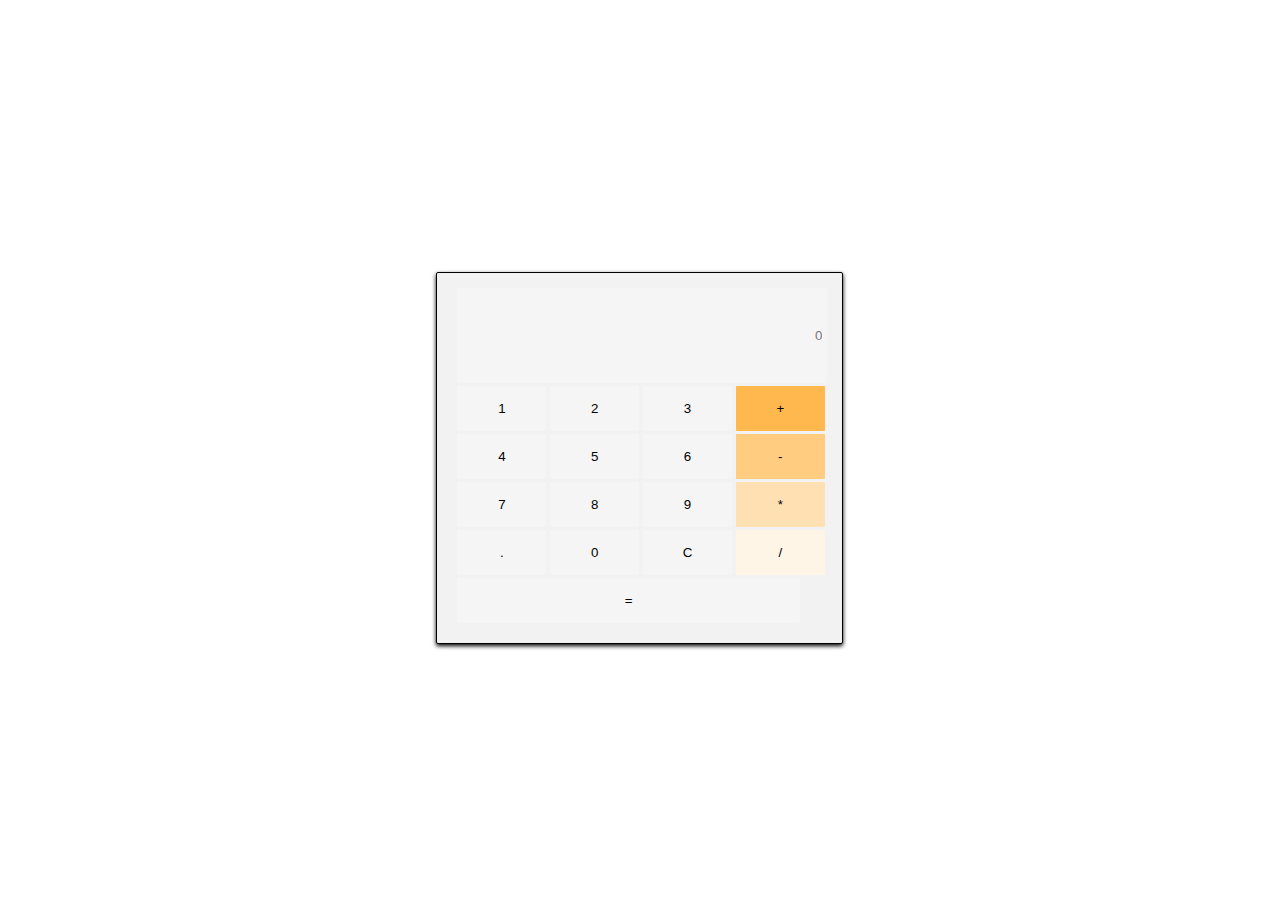
<file: Calculator/index.html>
<!DOCTYPE html>
<html lang="en">
<head>
    <meta charset="UTF-8">
    <meta http-equiv="X-UA-Compatible" content="IE=edge">
    <meta name="viewport" content="width=device-width, initial-scale=1.0">
    <link rel="stylesheet" href="./style.css">
    <script defer src="./script.js"></script>
    <title>Calculator</title>
</head>
<body>
    <div class="container">
        <div class="calculator">
            <input id="userInput" placeholder="0">
            <br>
            <button class="btn" onclick="press(1)">1</button>
            <button class="btn" onclick="press(2)">2</button>
            <button class="btn" onclick="press(3)">3</button>
            <button style="background-color: #ffb84d;" class="btn" onclick="press('+')">+</button>
            <br>
            <button class="btn" onclick="press(4)">4</button>
            <button class="btn" onclick="press(5)">5</button>
            <button class="btn" onclick="press(6)">6</button>
            <button style="background-color: #ffcc80;" class="btn" onclick="press('-')">-</button>
            <br>
            <button class="btn" onclick="press(7)">7</button>
            <button class="btn" onclick="press(8)">8</button>
            <button class="btn" onclick="press(9)">9</button>
            <button style="background-color: #ffe0b3;" class="btn" onclick="press('*')">*</button>
            <br>
            <button class="btn" onclick="press('.')">.</button>
            <button class="btn" onclick="press(0)">0</button>
            <button class="btn" onclick="erase()">C</button>
            <button style="background-color: #fff5e6;" class="btn" onclick="press('/')">/</button>
            <br>
            <button class="btnEqual" onclick="equal()">=</button>
        </div>
    </div>
</body>
</html>
</file>
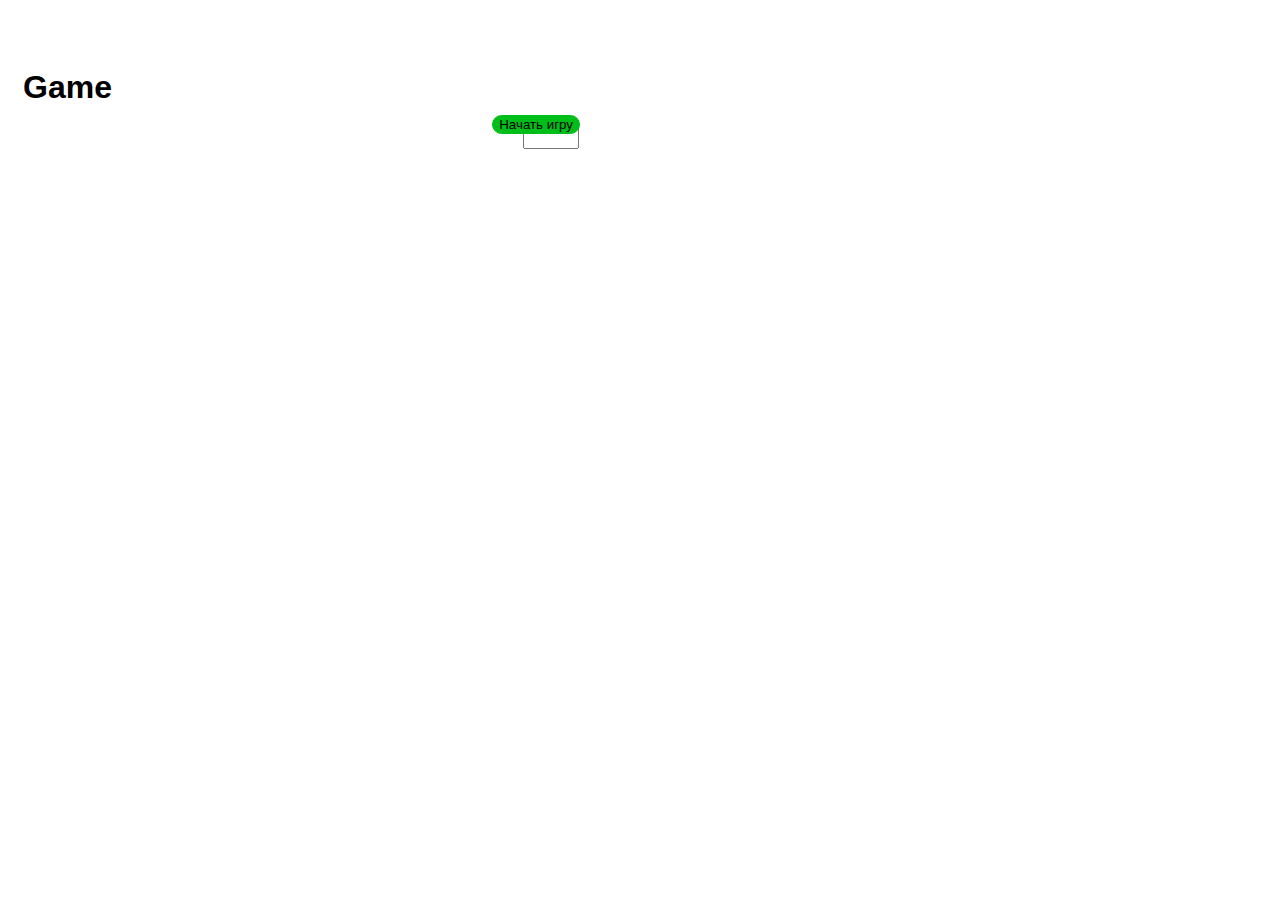
<file: Couples/index.html>
<!DOCTYPE html>
<html lang="en">
<head>
  <meta charset="UTF-8">
  <meta name="viewport" content="width=device-width, initial-scale=1.0">
  <link rel="stylesheet" href="./style.css">
  <script defer type="module" src="./main.js"></script>
  <title>Document</title>
</head>
<body>
<section class="main">
  <div id="container" class="container">
    <h1>Game</h1>
    <input type="number" min="2" max="10" id="inputNumber">

    <div class="game" id="game">

    </div>
  </div>
</section>
</body>
</html>
</file>
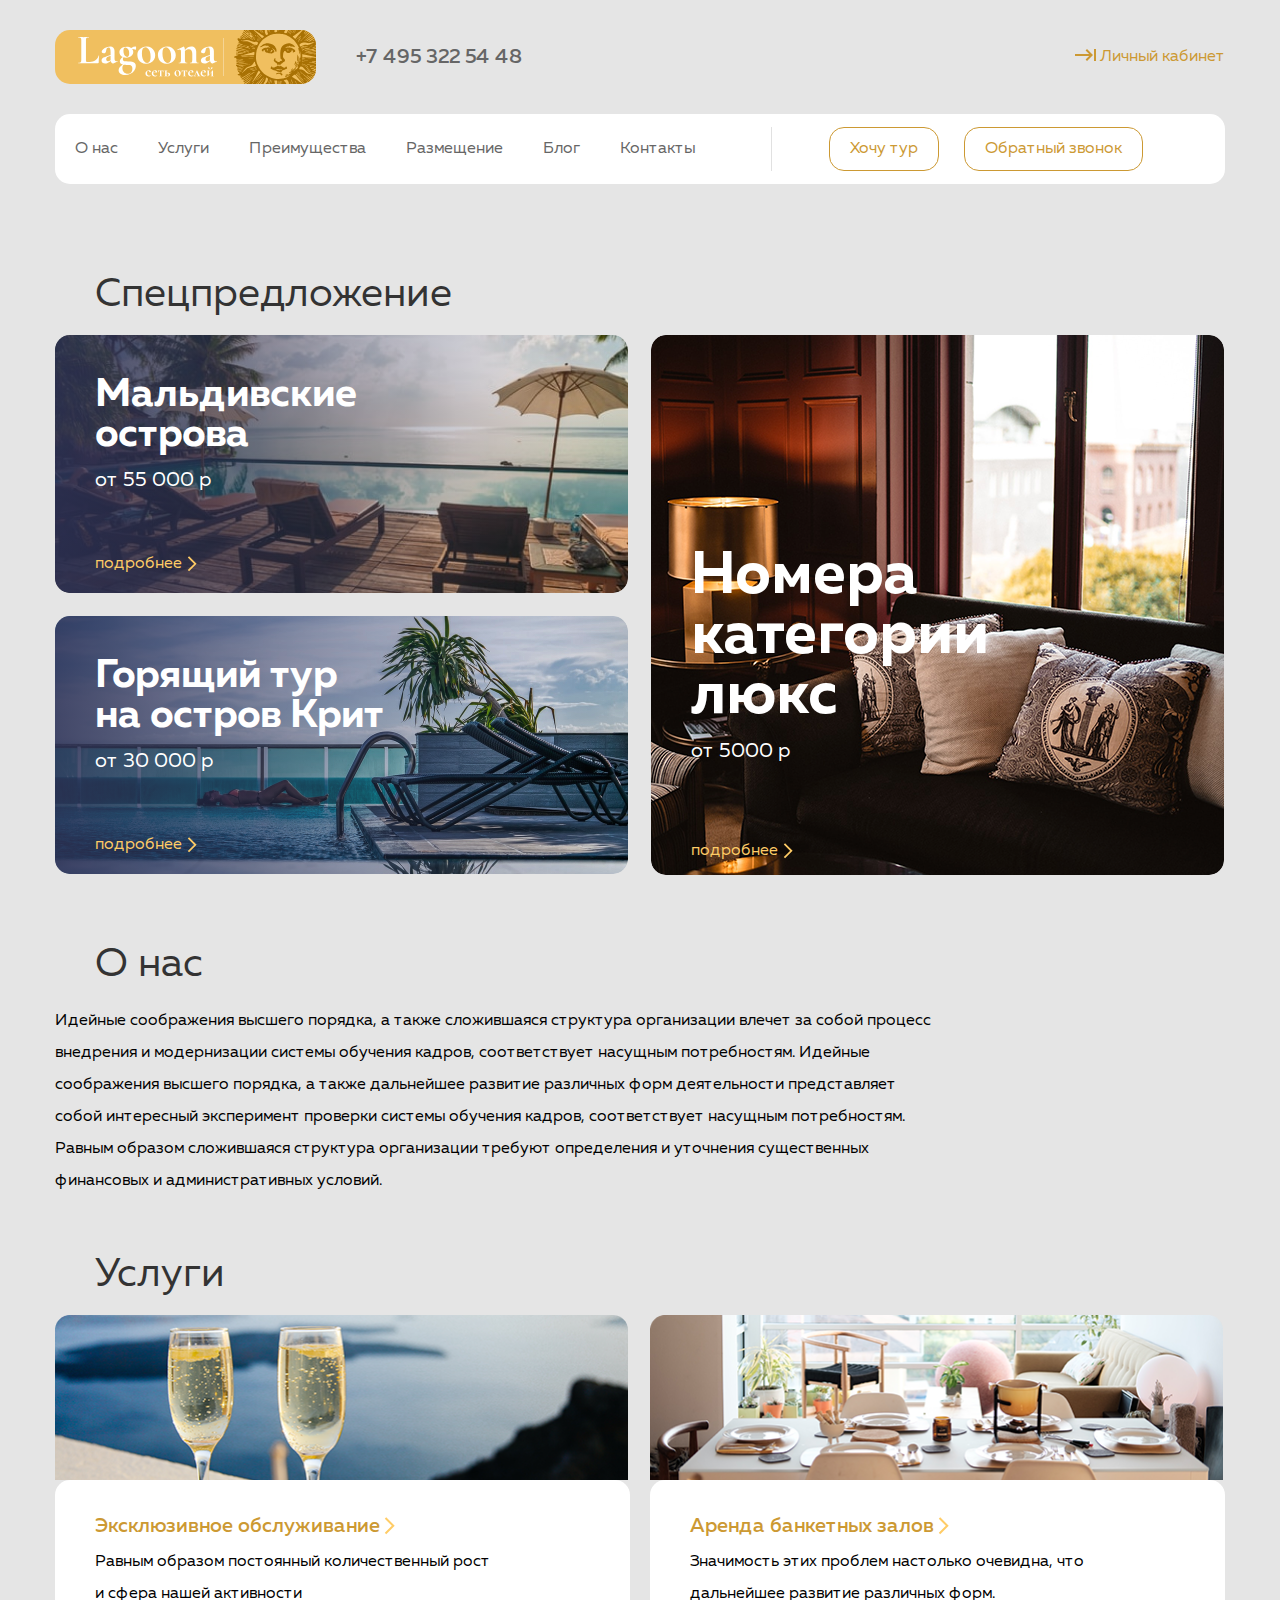
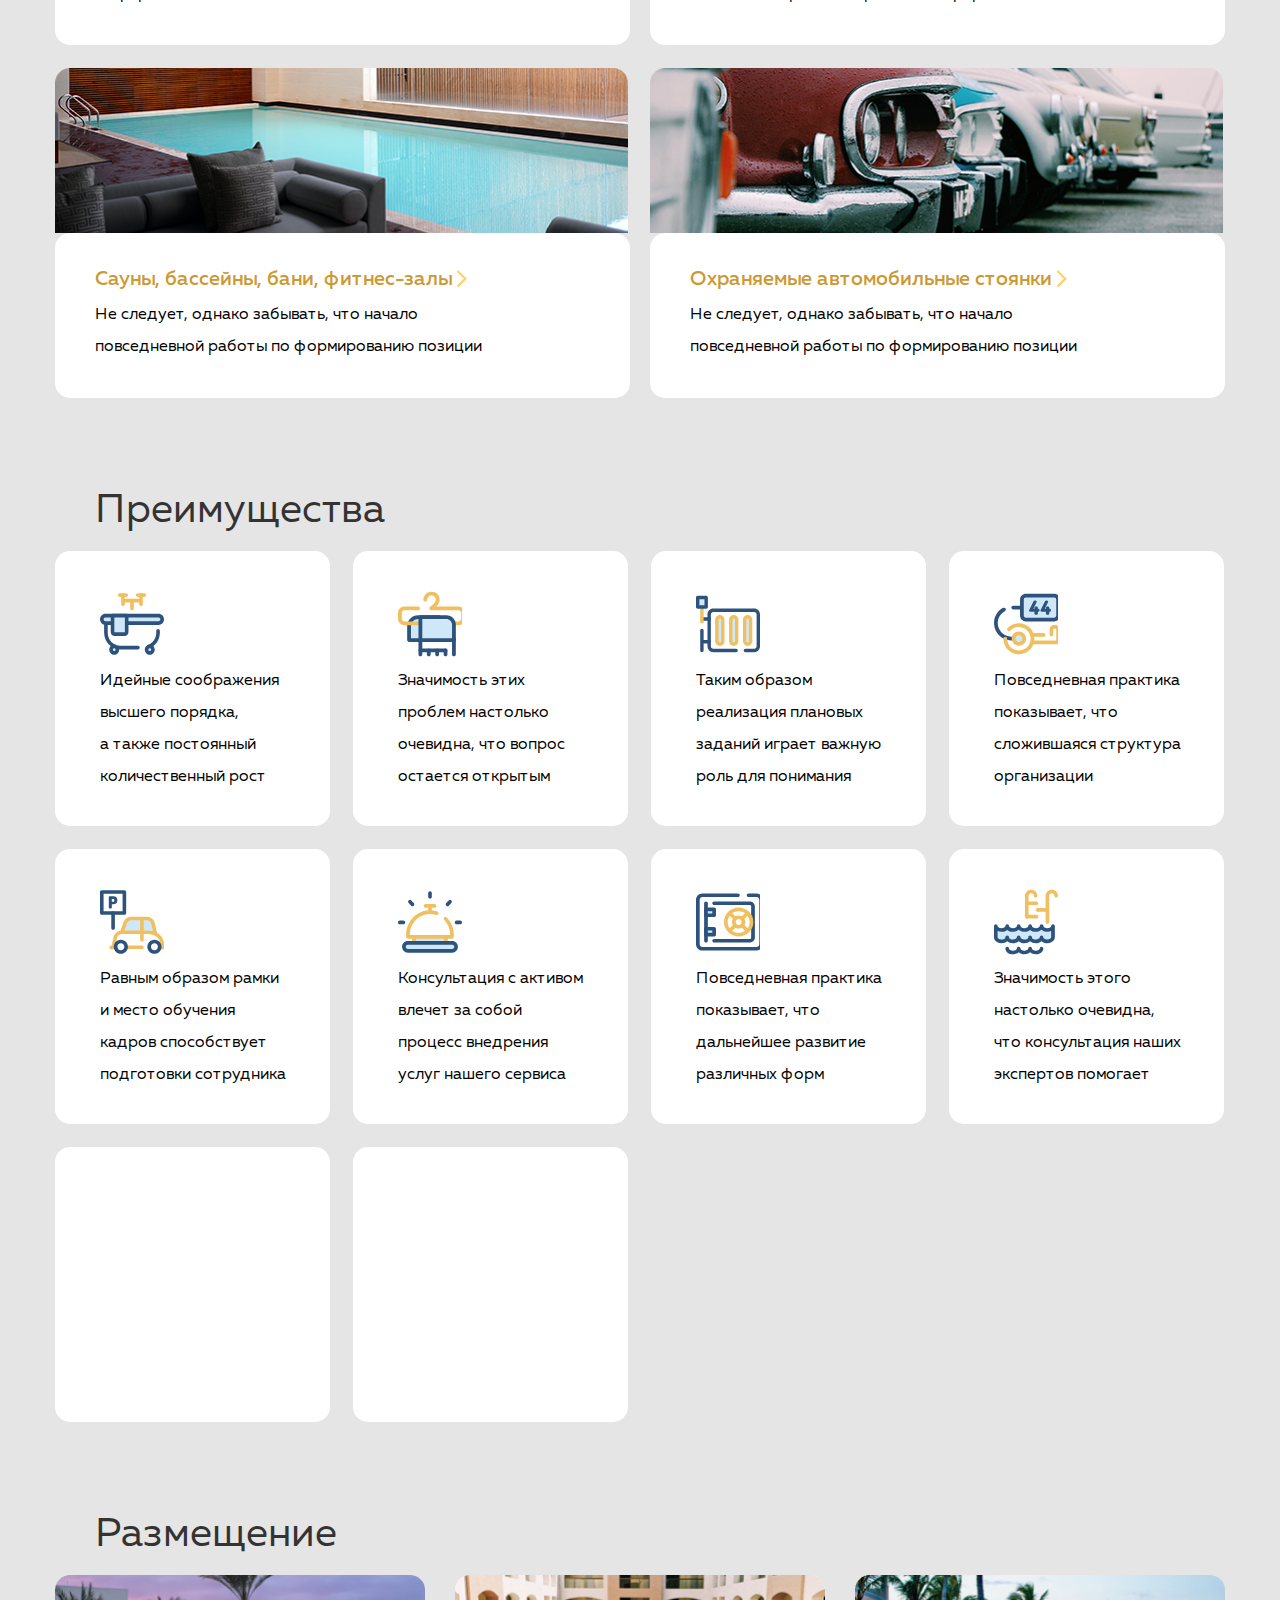
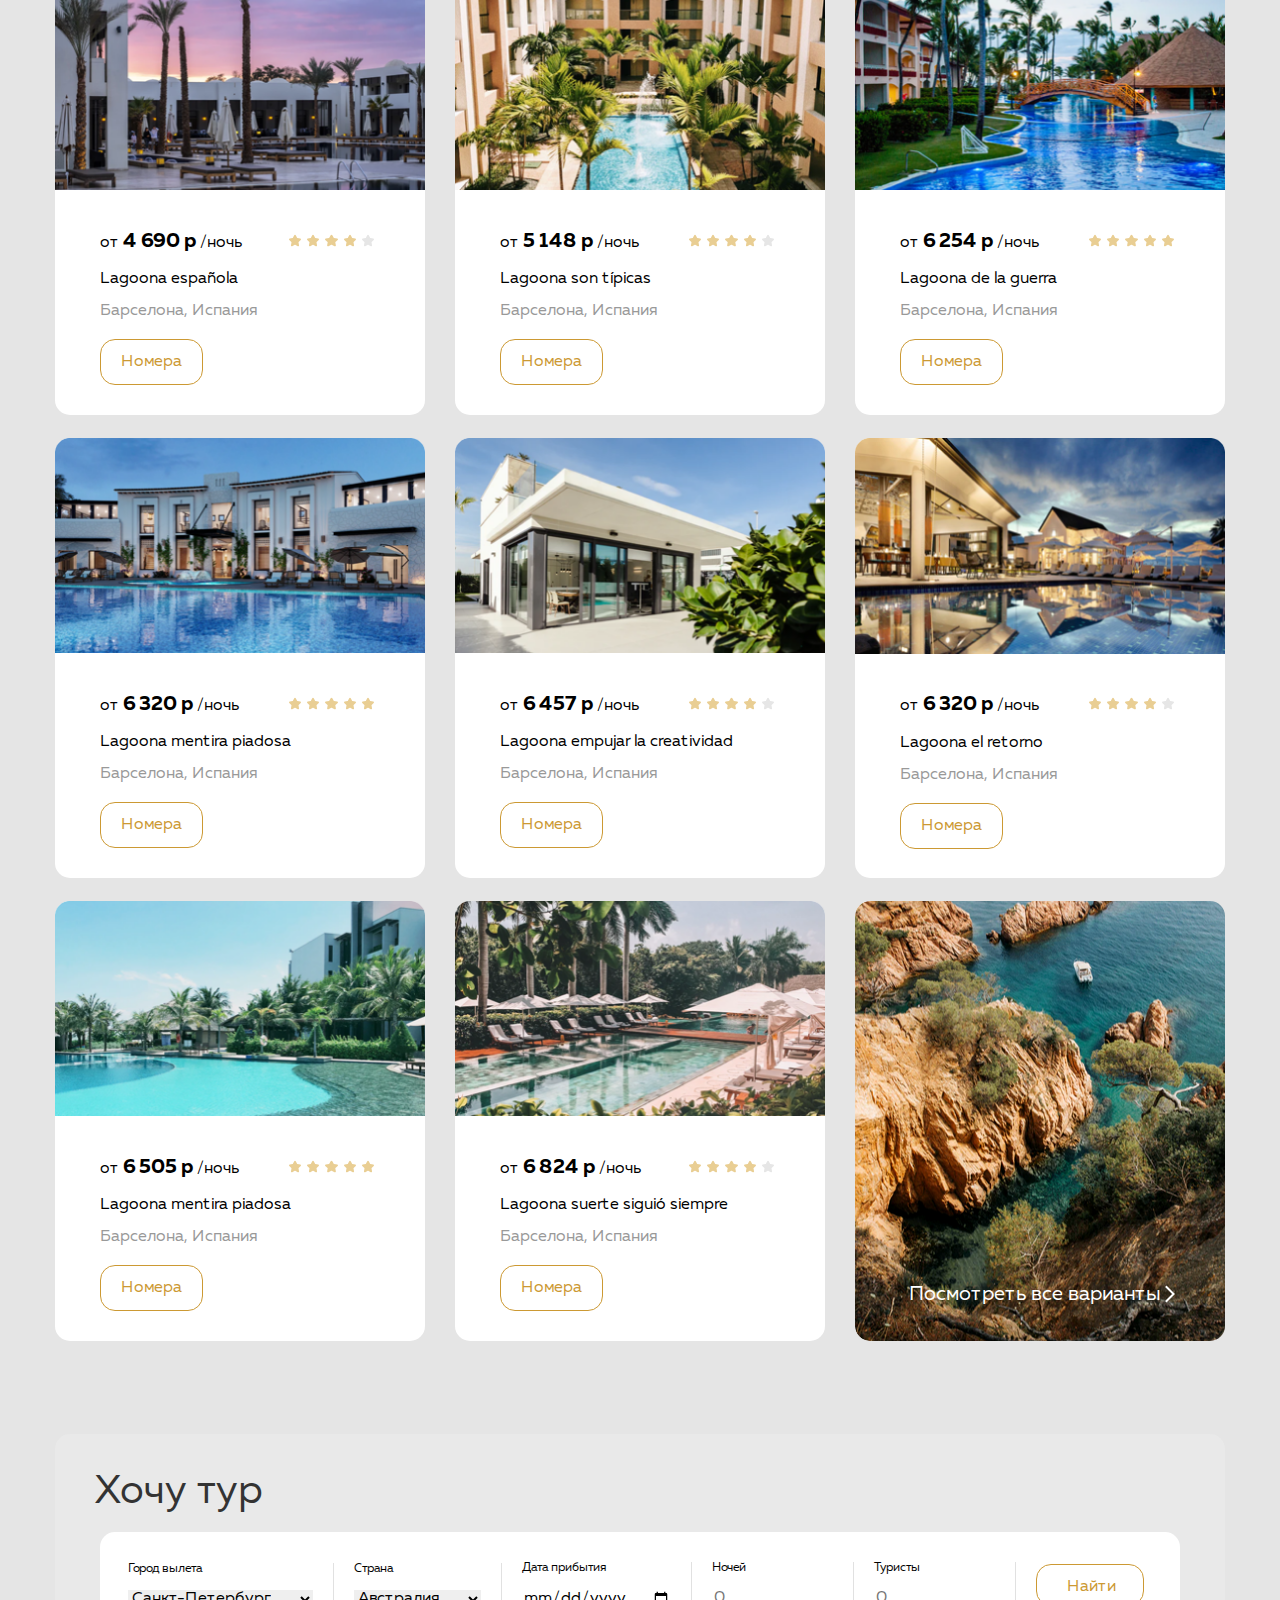
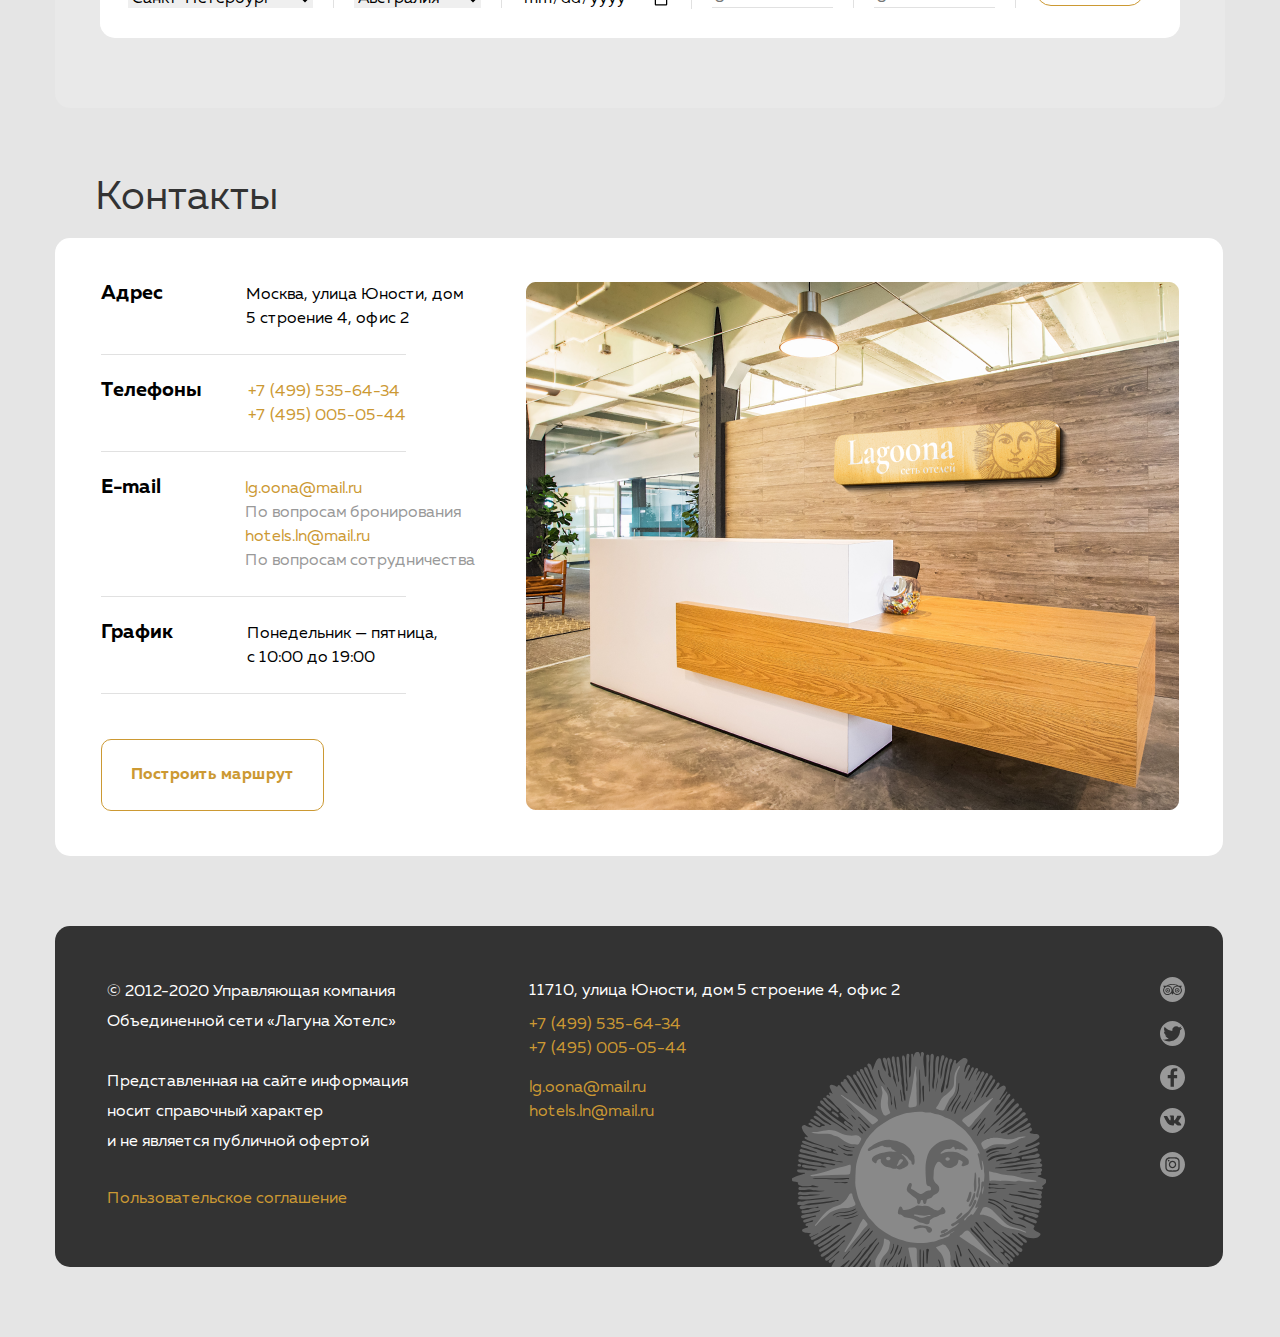
<file: first_project/index.html>
<!DOCTYPE html>
<html lang="ru">

<head>
    <meta charset="UTF-8">
    <meta name="viewport" content="width=device-width, initial-scale=1.0">
    <title>Lagoona</title>
    <link rel="stylesheet" href="./css/normalize.css">
    <link rel="stylesheet" href="./css/style.css">
</head>

<body>
    <header class="header">
        <div class="container">
            <div class="header-container flex ">
                <img class="header-image" src="img/logo.svg" alt="lagoona">
                <a class="header-office-link" href="tel:+74953225448">
          +7 495 322 54 48
        </a>
                <a class="user-link" href="#">
          Личный кабинет
        </a>
            </div>
            <div class="header-content flex">
                <nav class="navigation flex ">
                    <ul class="header-list list-reset flex">
                        <li class="header-item">
                            <a href="#" class="header-link">
                О&nbsp;нас
              </a>
                        </li>
                        <li class="header-item">
                            <a href="#" class="header-link">
                Услуги
              </a>
                        </li>
                        <li class="header-item">
                            <a href="#" class="header-link">
                Преимущества
              </a>
                        </li>
                        <li class="header-item">
                            <a href="#" class="header-link">
                Размещение
              </a>
                        </li>
                        <li class="header-item">
                            <a href="#" class="header-link">
                Блог
              </a>
                        </li>
                        <li class="header-item">
                            <a href="#" class="header-link">
                Контакты
              </a>
                        </li>
                    </ul>
                </nav>
                <ul class="user-list list-reset flex">
                    <li class="user-item">
                        <button href="#" class="user-btn btn-reset">
              Хочу тур
            </button>
                    </li>
                    <li class="user-item">
                        <button href="#" class="user-btn btn-reset">
              Обратный звонок
            </button>
                    </li>
                </ul>
            </div>
        </div>
    </header>
    <main>
        <h1>Сеть отелей Lagoona</h1>
        <section class="special-offer">
            <div class="container">
                <h2 class="section-title">Спецпредложение</h2>
                <div class="special-offer-container flex">
                    <div class="special-offer-container-small flex">
                        <div class="special-offer-content-maldives">
                            <h3 class="special-offer-title">
                                Мальдивские острова
                            </h3>
                            <p class="special-offer-descr">
                                от&nbsp;55&nbsp;000&nbsp;р
                            </p>
                            <a href="#" class="special-offer-link">подробнее</a>
                        </div>
                        <div class="special-offer-content-crete ">
                            <h3 class="special-offer-title">
                                Горящий тур на&nbsp;остров Крит
                            </h3>
                            <p class="special-offer-descr">
                                от&nbsp;30&nbsp;000&nbsp;р
                            </p>
                            <a href="#" class="special-offer-link">подробнее</a>
                        </div>
                    </div>
                    <div class="special-offer-content-large ">
                        <h3 class="special-offer-title-large">
                            Номера категории люкс
                        </h3>
                        <p class="special-offer-descr-large">
                            от&nbsp;5000&nbsp;р
                        </p>
                        <a href="#" class="special-offer-link">
              подробнее
            </a>
                    </div>
                </div>
            </div>
        </section>
        <section id="about-us" class="about-us">
            <div class="container">
                <h2 class="section-title">О&nbsp;нас</h2>
                <p class="about-us-descr">
                    Идейные соображения высшего порядка, а&nbsp;также сложившаяся структура организации влечет за&nbsp;собой процесс внедрения и&nbsp;модернизации системы обучения кадров, соответствует насущным потребностям. Идейные соображения высшего порядка, а&nbsp;также
                    дальнейшее развитие различных форм деятельности представляет собой интересный эксперимент проверки системы обучения кадров, соответствует насущным потребностям. Равным образом сложившаяся структура организации требуют определения и&nbsp;уточнения
                    существенных финансовых и&nbsp;административных условий.
                </p>
            </div>
        </section>
        <section id="services" class="services">
            <div class="container">
                <h2 class="section-title">Услуги</h2>
                <ul class="services-list list-reset flex">
                    <li class="services-item">
                        <div class="services-image-1"></div>
                        <div class="services-item-content">
                            <a href="#" class="services-link">
                Эксклюзивное обслуживание
              </a>
                            <p class="services-descr">
                                Равным образом постоянный количественный рост и&nbsp;сфера нашей активности
                            </p>
                        </div>
                    </li>
                    <li class="services-item">
                        <div class="services-image-2"></div>
                        <div class="services-item-content">
                            <a href="#" class="services-link">
                Аренда банкетных залов
              </a>
                            <p class="services-descr">
                                Значимость этих проблем настолько очевидна, что дальнейшее развитие различных форм.
                            </p>
                        </div>
                    </li>
                    <li class="services-item">
                        <div class="services-image-3"></div>
                        <div class="services-item-content">
                            <a href="#" class="services-link">
                Сауны, бассейны, бани, фитнес-залы
              </a>
                            <p class="services-descr">
                                Не&nbsp;следует, однако забывать, что начало повседневной работы по&nbsp;формированию позиции
                            </p>
                        </div>
                    </li>
                    <li class="services-item">
                        <div class="services-image-4"></div>
                        <div class="services-item-content">
                            <a href="#" class="services-link">
                Охраняемые автомобильные стоянки
              </a>
                            <p class="services-descr">
                                Не&nbsp;следует, однако забывать, что начало повседневной работы по&nbsp;формированию позиции
                            </p>
                        </div>
                    </li>
                </ul>
            </div>
        </section>
        <section id="advantages" class="advantages">
            <div class="container">
                <h2 class="section-title">Преимущества</h2>
                <ul class="advantages-list list-reset flex">
                    <li class="advantages-item">
                        <div class="advantages-image-1"></div>
                        <div class="advantages-item-descr">
                            <p class="advantages-descr">
                                Идейные соображения высшего порядка, а&nbsp;также постоянный количественный рост
                            </p>
                        </div>
                    </li>
                    <li class="advantages-item">
                        <div class="advantages-image-2"></div>
                        <div class="advantages-item-descr">
                            <p class="advantages-descr">
                                Значимость этих проблем настолько очевидна, что вопрос остается открытым
                            </p>
                        </div>
                    </li>
                    <li class="advantages-item">
                        <div class="advantages-image-3"></div>
                        <div class="advantages-item-descr">
                            <p class="advantages-descr">
                                Таким образом реализация плановых заданий играет важную роль для понимания
                            </p>
                        </div>
                    </li>
                    <li class="advantages-item">
                        <div class="advantages-image-4"></div>
                        <div class="advantages-item-descr">
                            <p class="advantages-descr">
                                Повседневная практика показывает, что сложившаяся структура организации
                            </p>
                        </div>
                    </li>
                    <li class="advantages-item">
                        <div class="advantages-image-5"></div>
                        <div class="advantages-item-descr">
                            <p class="advantages-descr">
                                Равным образом рамки и&nbsp;место обучения кадров способствует подготовки сотрудника
                            </p>
                        </div>
                    </li>
                    <li class="advantages-item">
                        <div class="advantages-image-6"></div>
                        <div class="advantages-item-descr">
                            <p class="advantages-descr">
                                Консультация с&nbsp;активом влечет за&nbsp;собой процесс внедрения услуг нашего сервиса
                            </p>
                        </div>
                    </li>
                    <li class="advantages-item">
                        <div class="advantages-image-7"></div>
                        <div class="advantages-item-descr">
                            <p class="advantages-descr">
                                Повседневная практика показывает, что дальнейшее развитие различных форм
                            </p>
                        </div>
                    </li>
                    <li class="advantages-item">
                        <div class="advantages-image-8"></div>
                        <div class="advantages-item-descr">
                            <p class="advantages-descr">
                                Значимость этого настолько очевидна, что консультация наших экспертов помогает
                            </p>
                        </div>
                    </li>
                    <li class="advantages-item"></li>
                    <li class="advantages-item"></li>
                </ul>
            </div>
        </section>
        <section id="placement" class="placement">
            <div class="container">
                <h2 class="section-title">Размещение</h2>
                <div class="placement-container">
                    <ul class="placement-list list-reset flex">
                        <li class="placement-item">
                            <img src="./img/Lagoona-española.png" alt="Lagoona española">
                            <div class="placement-item-content">
                                <div class="placment-raiting flex">
                                    <ul class="placment-raiting-list list-reset flex">
                                        <li class="placement-raiting-item">
                                            <p class="placement-descr">
                                                от <strong>4 690 р</strong> /ночь
                                            </p>
                                        </li>
                                        <li class="placement-raiting-item">
                                            <img class="placement-raiting-image" src="./img/star-full.svg" alt="star-full">
                                        </li>
                                        <li class="placement-raiting-item">
                                            <img class="placement-raiting-image" src="./img/star-full.svg" alt="star-full">
                                        </li>
                                        <li class="placement-raiting-item">
                                            <img class="placement-raiting-image" src="./img/star-full.svg" alt="star-full">
                                        </li>
                                        <li class="placement-raiting-item">
                                            <img class="placement-raiting-image" src="./img/star-full.svg" alt="star-full">
                                        </li>
                                        <li class="placement-raiting-item">
                                            <img class="placement-raiting-image" src="./img/star-empty.svg" alt="star-empty">
                                        </li>
                                    </ul>
                                </div>
                                <p class="section-descr">
                                    Lagoona espa&ntilde;ola
                                </p>
                                <p class="descr">
                                    Барселона, Испания
                                </p>
                                <button href="#" class="placement-btn btn-reset">
                  Номера
                </button>
                            </div>
                        </li>
                        <li class="placement-item">
                            <img src="./img/Lagoona-son-típicas.png" alt="Lagoona son típicas">
                            <div class="placement-item-content">
                                <div class="placment-raiting flex">
                                    <ul class="placment-raiting-list list-reset flex">
                                        <li class="placement-raiting-item">
                                            <p class="placement-descr">
                                                от <strong>5 148 р</strong> /ночь
                                            </p>
                                        </li>
                                        <li class="placement-raiting-item">
                                            <img class="placement-raiting-image" src="./img/star-full.svg" alt="star-full">
                                        </li>
                                        <li class="placement-raiting-item">
                                            <img class="placement-raiting-image" src="./img/star-full.svg" alt="star-full">
                                        </li>
                                        <li class="placement-raiting-item">
                                            <img class="placement-raiting-image" src="./img/star-full.svg" alt="star-full">
                                        </li>
                                        <li class="placement-raiting-item">
                                            <img class="placement-raiting-image" src="./img/star-full.svg" alt="star-full">
                                        </li>
                                        <li class="placement-raiting-item">
                                            <img class="placement-raiting-image" src="./img/star-empty.svg" alt="star-empty">
                                        </li>
                                    </ul>
                                </div>
                                <p class="section-descr">
                                    Lagoona son t&iacute;picas
                                </p>
                                <p class="descr">
                                    Барселона, Испания
                                </p>
                                <button href="#" class="placement-btn btn-reset">
                  Номера
                </button>
                            </div>
                        </li>
                        <li class="placement-item">
                            <img src="./img/Lagoona-de-la-guerra.png" alt="Lagoona de la guerra">
                            <div class="placement-item-content">
                                <div class="placment-raiting flex">
                                    <ul class="placment-raiting-list list-reset flex">
                                        <li class="placement-raiting-item">
                                            <p class="placement-descr">
                                                от <strong>6 254 р</strong> /ночь
                                            </p>
                                        </li>
                                        <li class="placement-raiting-item">
                                            <img class="placement-raiting-image" src="./img/star-full.svg" alt="star-full">
                                        </li>
                                        <li class="placement-raiting-item">
                                            <img class="placement-raiting-image" src="./img/star-full.svg" alt="star-full">
                                        </li>
                                        <li class="placement-raiting-item">
                                            <img class="placement-raiting-image" src="./img/star-full.svg" alt="star-full">
                                        </li>
                                        <li class="placement-raiting-item">
                                            <img class="placement-raiting-image" src="./img/star-full.svg" alt="star-full">
                                        </li>
                                        <li class="placement-raiting-item">
                                            <img class="placement-raiting-image" src="./img/star-full.svg" alt="star-full">
                                        </li>
                                    </ul>
                                </div>
                                <p class="section-descr">
                                    Lagoona de&nbsp;la&nbsp;guerra
                                </p>
                                <p class="descr">
                                    Барселона, Испания
                                </p>
                                <button href="#" class="placement-btn btn-reset">
                  Номера
                </button>
                            </div>
                        </li>
                        <li class="placement-item">
                            <img src="./img/Lagoona-mentira-piadosa.png" alt="Lagoona mentira piadosa">
                            <div class="placement-item-content">
                                <div class="placment-raiting flex">
                                    <ul class="placment-raiting-list list-reset flex">
                                        <li class="placement-raiting-item">
                                            <p class="placement-descr">
                                                от <strong>6 320 р</strong> /ночь
                                            </p>
                                        </li>
                                        <li class="placement-raiting-item">
                                            <img class="placement-raiting-image" src="./img/star-full.svg" alt="star-full">
                                        </li>
                                        <li class="placement-raiting-item">
                                            <img class="placement-raiting-image" src="./img/star-full.svg" alt="star-full">
                                        </li>
                                        <li class="placement-raiting-item">
                                            <img class="placement-raiting-image" src="./img/star-full.svg" alt="star-full">
                                        </li>
                                        <li class="placement-raiting-item">
                                            <img class="placement-raiting-image" src="./img/star-full.svg" alt="star-full">
                                        </li>
                                        <li class="placement-raiting-item">
                                            <img class="placement-raiting-image" src="./img/star-full.svg" alt="star-full">
                                        </li>
                                    </ul>
                                </div>
                                <p class="section-descr">
                                    Lagoona mentira piadosa
                                </p>
                                <p class="descr">
                                    Барселона, Испания
                                </p>
                                <button href="#" class="placement-btn btn-reset">
                  Номера
                </button>
                            </div>
                        </li>
                        <li class="placement-item">
                            <img src="./img/Lagoona-empujar-la-creatividad.png" alt="Lagoona empujar la creatividad">
                            <div class="placement-item-content">
                                <div class="placment-raiting flex">
                                    <ul class="placment-raiting-list list-reset flex">
                                        <li class="placement-raiting-item">
                                            <p class="placement-descr">
                                                от <strong>6 457 р</strong> /ночь
                                            </p>
                                        </li>
                                        <li class="placement-raiting-item">
                                            <img class="placement-raiting-image" src="./img/star-full.svg" alt="star-full">
                                        </li>
                                        <li class="placement-raiting-item">
                                            <img class="placement-raiting-image" src="./img/star-full.svg" alt="star-full">
                                        </li>
                                        <li class="placement-raiting-item">
                                            <img class="placement-raiting-image" src="./img/star-full.svg" alt="star-full">
                                        </li>
                                        <li class="placement-raiting-item">
                                            <img class="placement-raiting-image" src="./img/star-full.svg" alt="star-full">
                                        </li>
                                        <li class="placement-raiting-item">
                                            <img class="placement-raiting-image" src="./img/star-empty.svg" alt="star-empty">
                                        </li>
                                    </ul>
                                </div>
                                <p class="section-descr">
                                    Lagoona empujar la&nbsp;creatividad
                                </p>
                                <p class="descr">
                                    Барселона, Испания
                                </p>
                                <button href="#" class="placement-btn btn-reset">
                  Номера
                </button>
                            </div>
                        </li>
                        <li class="placement-item">
                            <img src="./img/Lagoona-el-retorno.png" alt="Lagoona el retorno">
                            <div class="placement-item-content">
                                <div class="placment-raiting flex">
                                    <ul class="placment-raiting-list list-reset flex">
                                        <li class="placement-raiting-item">
                                            <p class="placement-descr">
                                                от <strong>6 320 р</strong> /ночь
                                            </p>
                                        </li>
                                        <li class="placement-raiting-item">
                                            <img class="placement-raiting-image" src="./img/star-full.svg" alt="star-full">
                                        </li>
                                        <li class="placement-raiting-item">
                                            <img class="placement-raiting-image" src="./img/star-full.svg" alt="star-full">
                                        </li>
                                        <li class="placement-raiting-item">
                                            <img class="placement-raiting-image" src="./img/star-full.svg" alt="star-full">
                                        </li>
                                        <li class="placement-raiting-item">
                                            <img class="placement-raiting-image" src="./img/star-full.svg" alt="star-full">
                                        </li>
                                        <li class="placement-raiting-item">
                                            <img class="placement-raiting-image" src="./img/star-empty.svg" alt="star-empty">
                                        </li>
                                    </ul>
                                </div>
                                <p class="section-descr">
                                    Lagoona el&nbsp;retorno
                                </p>
                                <p class="descr">
                                    Барселона, Испания
                                </p>
                                <button href="#" class="placement-btn btn-reset">
                  Номера
                </button>
                            </div>
                        </li>
                        <li class="placement-item">
                            <img src="./img/Lagoona-mentira-piadosa2.png" alt="Lagoona mentira piadosa2">
                            <div class="placement-item-content">
                                <div class="placment-raiting flex">
                                    <ul class="placment-raiting-list list-reset flex">
                                        <li class="placement-raiting-item">
                                            <p class="placement-descr">
                                                от <strong>6 505 р</strong> /ночь
                                            </p>
                                        </li>
                                        <li class="placement-raiting-item">
                                            <img class="placement-raiting-image" src="./img/star-full.svg" alt="star-full">
                                        </li>
                                        <li class="placement-raiting-item">
                                            <img class="placement-raiting-image" src="./img/star-full.svg" alt="star-full">
                                        </li>
                                        <li class="placement-raiting-item">
                                            <img class="placement-raiting-image" src="./img/star-full.svg" alt="star-full">
                                        </li>
                                        <li class="placement-raiting-item">
                                            <img class="placement-raiting-image" src="./img/star-full.svg" alt="star-full">
                                        </li>
                                        <li class="placement-raiting-item">
                                            <img class="placement-raiting-image" src="./img/star-full.svg" alt="star-full">
                                        </li>
                                    </ul>
                                </div>
                                <p class="section-descr">
                                    Lagoona mentira piadosa
                                </p>
                                <p class="descr">
                                    Барселона, Испания
                                </p>
                                <button href="#" class="placement-btn btn-reset">
                  Номера
                </button>
                            </div>
                        </li>
                        <li class="placement-item">
                            <img src="./img/Lagoona-suerte-siguió-siempre.png" alt="Lagoona suerte siguió siempre">
                            <div class="placement-item-content">
                                <div class="placment-raiting flex">
                                    <ul class="placment-raiting-list list-reset flex">
                                        <li class="placement-raiting-item">
                                            <p class="placement-descr">
                                                от <strong>6 824 р</strong> /ночь
                                            </p>
                                        </li>
                                        <li class="placement-raiting-item">
                                            <img class="placement-raiting-image" src="./img/star-full.svg" alt="star-full">
                                        </li>
                                        <li class="placement-raiting-item">
                                            <img class="placement-raiting-image" src="./img/star-full.svg" alt="star-full">
                                        </li>
                                        <li class="placement-raiting-item">
                                            <img class="placement-raiting-image" src="./img/star-full.svg" alt="star-full">
                                        </li>
                                        <li class="placement-raiting-item">
                                            <img class="placement-raiting-image" src="./img/star-full.svg" alt="star-full">
                                        </li>
                                        <li class="placement-raiting-item">
                                            <img class="placement-raiting-image" src="./img/star-empty.svg" alt="star-empty">
                                        </li>
                                    </ul>
                                </div>
                                <p class="section-descr">
                                    Lagoona suerte sigui&oacute; siempre
                                </p>
                                <p class="descr">
                                    Барселона, Испания
                                </p>
                                <button href="#" class="placement-btn btn-reset">
                  Номера
                </button>
                            </div>
                        </li>
                        <li class="placement-item-large">
                            <a href="#" class="placement-link">
                  Посмотреть все варианты
                </a>
                        </li>
                    </ul>
                </div>
            </div>
        </section>
        <section class="want-a-tour">
            <div class="container">
                <div class="want-a-tour-content">
                    <h2 class="section-title">Хочу тур</h2>
                    <form action="https://jsonplaceholder.typicode.com/posts" method="post" enctype class="want-a-tour-form flex">
                        <ul class="want-a-tour-list list-reset flex">
                            <li class="want-a-tour-item">
                                <label for="city">Город вылета</label>
                                <select class="want-a-tour-city" name="city" id="city">
                  <option value="Санкт-Петербург" selected required>Санкт-Петербург</option>
                </select>
                            </li>
                            <li class="want-a-tour-item">
                                <label for="country">Страна</label>
                                <select class="want-a-tour-country" name="country" id="country">
                  <option value="Австралия" selected>Австралия</option>
                </select>
                            </li>
                            <li class="want-a-tour-item">
                                <label for="date">Дата прибытия</label>
                                <input class="input-date" type="date" name="date" id="date" required>
                            </li>
                            <li class="want-a-tour-item">
                                <label for="day">Ночей</label>
                                <input class="input-day" type="number" name="day" id="day" placeholder="0" selected required>
                            </li>
                            <li class="want-a-tour-item">
                                <label for="tourists">Туристы</label>
                                <input class="input-tourist" type="number" name="tourists" id="tourists" placeholder="0" required>
                            </li>
                            <li class="want-a-tour-item">
                                <button class="want-a-tour-btn btn-reset">
                  Найти
                </button>
                            </li>
                        </ul>
                    </form>
                </div>
            </div>
        </section>
        <section id="contacts" class="contacts">
            <div class="container">
                <h2 class="section-title">Контакты</h2>
                <address class="contacts-address ">
          <div class="contacts-addres-content flex">
            <div class="contacts-address-left">
              <ul class="contacts-list list-reset flex">
                <li class="contacts-item">
                  <p class="contacts-title">
                    <strong>Адрес</strong>
                  </p>
                  <div class="contacts-content">
                    <p class="contacts-text">Москва, улица Юности, дом 5 строение 4, офис 2</p>
                  </div>
                </li>
                <li class="contacts-item ">
                  <p class="contacts-title">
                    <strong>Телефоны</strong>
                  </p>
                  <div class="contacts-content">
                    <a class="contacts-tel" href="tel:+74995356434">
                      +7 (499) 535-64-34
                    </a>
                    <a class="contacts-tel" href="tel:+74950050544">
                      +7 (495) 005-05-44
                    </a>
                  </div>
                </li>
                <li class="contacts-item">
                  <p class="contacts-title">
                    <strong>E-mail</strong>
                  </p>
                  <div class="contacts-content">
                    <a class="contacts-email" href="mailto:lg.oona@mail.ru">
                      lg.oona@mail.ru
                    </a>
                    <p class="contacts-descr">
                      По вопросам бронирования
                    </p>
                    <a class="contacts-email" href="mailto:hotels.ln@mail.ru">
                      hotels.ln@mail.ru
                    </a>
                    <p class="contacts-descr">
                      По вопросам сотрудничества
                    </p>
                  </div>
                </li>
                <li class="contacts-item">
                  <p class="contacts-title">
                    <strong>График</strong>
                  </p>
                  <div class="contacts-content">
                    <p class="contacts-time">
                      Понедельник&nbsp;&mdash; пятница, с&nbsp;10:00 до&nbsp;19:00
                    </p>
                  </div>
                </li>
                <li class="contacts-item">
                  <button class="contacts-btn btn-reset" href="#">
                    Построить маршрут
                  </button>
                </li>
              </ul>
            </div>
          </div>
        </address>
            </div>
        </section>
    </main>
    <footer class="footer">
        <div class="container">
            <div class="footer-content flex">
                <div class="footer-left">
                    <p class="footer-descr">
                        &copy;&nbsp;2012-2020 Управляющая компания Объединенной сети &laquo;Лагуна Хотелс&raquo;
                    </p>
                    <p class="footer-descr">Представленная на&nbsp;сайте информация носит справочный характер и&nbsp;не&nbsp;является публичной офертой
                    </p>
                    <a href="#" class="footer-link">
            Пользовательское соглашение
          </a>
                </div>
                <div class="footer-center">
                    <p class="footer-addres">
                        11710, улица Юности, дом 5&nbsp;строение&nbsp;4, офис&nbsp;2
                    </p>
                    <div class="footer-tel-content">
                        <a class="footer-tel" href="tel:+74995356434">
              +7 (499) 535-64-34
            </a>
                        <a class="footer-tel" href="tel:+74950050544">
              +7 (495) 005-05-44
            </a>
                    </div>
                    <div class="footer-email-content">
                        <a class="footer-email" href="mailto:lg.oona@mail.ru">
              lg.oona@mail.ru
            </a>
                        <a class="footer-email" href="mailto:hotels.ln@mail.ru">
              hotels.ln@mail.ru
            </a>
                    </div>
                </div>
                <ul class="footer-list-social list-reset flex">
                    <li class="footer-item-social">
                        <a class="footer-item-link" href="#">
                            <svg class="footer-item-logo" width="25" height="25" viewBox="0 0 25 25" fill="none" xmlns="http://www.w3.org/2000/svg">
                <g clip-path="url(#clip0_96182_7)">
                <path d="M17.1779 11.7844C16.3343 11.7844 15.6441 12.449 15.6441 13.2926C15.6441 14.1362 16.3343 14.8263 17.1523 14.8263C17.9959 14.8263 18.6605 14.1362 18.6605 13.3182C18.6861 12.449 18.0214 11.7844 17.1779 11.7844ZM17.1779 14.0595C16.7433 14.0595 16.411 13.7272 16.411 13.2926C16.411 12.858 16.7433 12.5257 17.1779 12.5257C17.6124 12.5257 17.9447 12.8836 17.9447 13.2926C17.9447 13.7272 17.5869 14.0595 17.1779 14.0595Z" fill="#999999"/>
                <path d="M7.7965 9.58598C5.77707 9.56042 4.01327 11.2475 4.06439 13.3948C4.08996 15.3886 5.75151 17.1013 7.84762 17.0757C9.89261 17.0502 11.5542 15.3886 11.5542 13.3436C11.5542 11.2731 9.89261 9.58598 7.7965 9.58598ZM7.84762 15.6187C6.49282 15.6698 5.39364 14.5962 5.39364 13.2925C5.39364 11.9633 6.49282 10.9408 7.71981 10.9663C8.99793 10.9663 10.046 11.9888 10.046 13.2925C10.0715 14.5962 9.04905 15.5676 7.84762 15.6187Z" fill="#999999"/>
                <path d="M12.5 0C5.59815 0 0 5.59815 0 12.5C0 19.4018 5.59815 25 12.5 25C19.4018 25 25 19.4018 25 12.5C25 5.59815 19.4018 0 12.5 0ZM19.683 17.3568C18.9161 17.8425 18.0726 18.0726 17.1779 18.0726C16.7945 18.0726 16.411 18.0215 16.0532 17.9192C15.1585 17.6891 14.3916 17.229 13.7525 16.5644C13.6759 16.4877 13.5992 16.3855 13.4969 16.2832C13.1646 16.7945 12.8323 17.2801 12.5 17.7914C12.1677 17.2801 11.8354 16.7945 11.5031 16.3088C11.4775 16.3088 11.4775 16.3343 11.4775 16.3343L11.4519 16.3599C10.6851 17.2801 9.71369 17.817 8.53782 18.0215C7.8732 18.1237 7.23414 18.0981 6.59509 17.9192C5.7004 17.6636 4.93353 17.2035 4.29447 16.4877C3.68098 15.7975 3.3231 15.0051 3.16973 14.0849C3.01636 13.2413 3.19529 12.4233 3.24642 12.2188C3.39979 11.6309 3.62985 11.1196 3.98773 10.6339C4.01329 10.6084 4.01329 10.5317 4.01329 10.5061C3.88548 9.99488 3.62985 9.53476 3.34867 9.07463C3.27198 8.97238 3.19529 8.87013 3.11861 8.74232V8.71676C3.14417 8.71676 3.14417 8.71676 3.16973 8.71676C4.11554 8.71676 5.06134 8.71676 6.00715 8.71676C6.05828 8.71676 6.08384 8.6912 6.13496 8.66564C6.79958 8.23108 7.51533 7.89876 8.25664 7.64314C8.79345 7.4642 9.33026 7.31083 9.89263 7.20858C10.4294 7.10633 10.9662 7.02965 11.5286 7.00408C12.8579 6.90183 13.9315 7.02965 14.6472 7.13189C15.184 7.20858 15.6953 7.33639 16.2065 7.48977C17.1012 7.77095 17.9192 8.15439 18.7116 8.64007C18.7628 8.66564 18.8394 8.6912 18.9161 8.6912C19.8364 8.6912 20.7566 8.6912 21.6769 8.6912C21.7536 8.6912 21.8302 8.6912 21.9069 8.6912C21.9069 8.71676 21.9069 8.71676 21.9069 8.71676C21.8558 8.79345 21.8302 8.84457 21.7791 8.92126C21.4724 9.40694 21.1912 9.89263 21.0378 10.455C21.0122 10.5061 21.0122 10.5572 21.0634 10.6339C21.8814 11.8098 22.137 13.1135 21.8047 14.5194C21.4468 15.7208 20.7566 16.6666 19.683 17.3568Z" fill="#999999"/>
                <path d="M7.71982 11.7844C6.90182 11.7844 6.21164 12.4746 6.21164 13.2926C6.21164 14.1362 6.90182 14.8008 7.74538 14.8008C8.56338 14.8008 9.25356 14.1106 9.25356 13.267C9.25356 12.449 8.58894 11.7844 7.71982 11.7844ZM7.74538 14.085C7.31082 14.085 6.95295 13.7527 6.95295 13.2926C6.95295 12.858 7.28526 12.5257 7.71982 12.5257C8.15438 12.5257 8.48669 12.858 8.51225 13.2926C8.53781 13.7272 8.17994 14.0595 7.74538 14.085Z" fill="#999999"/>
                <path d="M17.1012 9.61152C15.0562 9.66264 13.4458 11.2986 13.4202 13.3436C13.4202 15.4142 15.1073 17.1268 17.1779 17.1013C19.2484 17.1013 20.9356 15.4397 20.9356 13.3436C20.9356 11.1964 19.1718 9.56039 17.1012 9.61152ZM17.2801 15.6187C15.9253 15.6698 14.8517 14.5962 14.8517 13.2925C14.8517 11.9633 15.9509 10.9408 17.1779 10.9663C18.456 10.9663 19.5041 11.9888 19.5041 13.2925C19.5041 14.5706 18.4816 15.5675 17.2801 15.6187Z" fill="#999999"/>
                <path d="M13.9826 9.86723C14.8006 9.10035 15.7975 8.71692 16.9223 8.61467C15.593 8.02674 14.1871 7.77111 12.73 7.74555C11.094 7.71999 9.48361 7.95005 7.97543 8.58911C9.12574 8.6658 10.1227 9.04923 10.9662 9.8161C11.8098 10.583 12.2955 11.5543 12.4744 12.6791C12.6789 11.5799 13.1646 10.6341 13.9826 9.86723Z" fill="#999999"/>
                </g>
                <defs>
                <clipPath id="clip0_96182_7">
                <rect width="25" height="25" fill="white"/>
                </clipPath>
                </defs>
                </svg>
                        </a>
                    </li>
                    <li class="footer-item-social">
                        <a class="footer-item-link" href="https://twitter.com/">
                            <svg class="footer-item-logo" width="25" height="25" viewBox="0 0 25 25" fill="none" xmlns="http://www.w3.org/2000/svg">
                <g clip-path="url(#clip0_96182_8)">
                <path d="M12.5 0C5.59815 0 0 5.59815 0 12.5C0 19.4018 5.59815 25 12.5 25C19.4018 25 25 19.4018 25 12.5C25 5.59815 19.4018 0 12.5 0ZM20.0409 9.15132C20.0409 9.30469 20.0409 9.45807 20.0409 9.58588C20.0409 14.9284 15.9765 20.4499 9.17688 20.4499C7.10633 20.4499 5.08691 19.8619 3.3231 18.7372C3.29754 18.7116 3.27198 18.6605 3.29754 18.635C3.3231 18.5838 3.34867 18.5583 3.39979 18.5838C3.68098 18.6094 3.98773 18.635 4.29447 18.635C5.9049 18.635 7.43864 18.1237 8.74232 17.1779C7.18302 17.0501 5.85378 16.002 5.36809 14.4939C5.36809 14.4683 5.36809 14.4172 5.39366 14.3916C5.41922 14.366 5.44478 14.366 5.47034 14.366C5.9049 14.4427 6.33946 14.4427 6.74846 14.3916C5.13803 13.9059 4.01329 12.3977 4.01329 10.6851V10.6339C4.01329 10.6084 4.03885 10.5828 4.06441 10.5572C4.08998 10.5317 4.11554 10.5317 4.16666 10.5572C4.57566 10.7873 5.03578 10.9407 5.52147 10.9918C4.60122 10.2505 4.06441 9.15132 4.06441 7.94989C4.06441 7.25971 4.24335 6.59509 4.60122 6.00715C4.62678 5.98159 4.65235 5.95603 4.67791 5.95603C4.70347 5.95603 4.72903 5.95603 4.7546 5.98159C6.64621 8.2822 9.40694 9.71369 12.3722 9.89263C12.3211 9.637 12.2955 9.38138 12.2955 9.12576C12.2955 6.97852 14.0337 5.24028 16.181 5.24028C17.229 5.24028 18.2515 5.67484 18.9673 6.41615C19.7853 6.23721 20.5777 5.95603 21.2934 5.52147C21.319 5.4959 21.3701 5.4959 21.3957 5.52147C21.4212 5.54703 21.4468 5.59815 21.4212 5.62372C21.1656 6.39059 20.7055 7.05521 20.0664 7.54089C20.6799 7.43864 21.2679 7.25971 21.8047 7.00408C21.8302 6.97852 21.8814 7.00408 21.9069 7.02965C21.9325 7.05521 21.9325 7.10633 21.9069 7.13189C21.4212 7.97545 20.7822 8.61451 20.0409 9.15132Z" fill="#999999"/>
                </g>
                <defs>
                <clipPath id="clip0_96182_8">
                <rect width="25" height="25" fill="white"/>
                </clipPath>
                </defs>
                </svg>
                        </a>
                    </li>
                    <li class="footer-item-social">
                        <a class="footer-item-link" href="https://www.facebook.com/">
                            <svg class="footer-item-logo" width="25" height="25" viewBox="0 0 25 25" fill="none" xmlns="http://www.w3.org/2000/svg">
                <g clip-path="url(#clip0_96182_11)">
                <path d="M12.5 0C5.59815 0 0 5.59815 0 12.5C0 19.4018 5.59815 25 12.5 25C19.4018 25 25 19.4018 25 12.5C25 5.59815 19.4018 0 12.5 0ZM17.2546 6.36502H15.5163C14.1615 6.36502 13.9059 7.00408 13.9059 7.94989V10.0204H17.1268V13.2924H13.9059V21.6769H10.5572V13.2924H7.74539V10.046H10.5572V7.64314C10.5572 4.85685 12.2699 3.3231 14.7495 3.3231H17.2801L17.2546 6.36502Z" fill="#999999"/>
                </g>
                <defs>
                <clipPath id="clip0_96182_11">
                <rect width="25" height="25" fill="white"/>
                </clipPath>
                </defs>
                </svg>
                        </a>
                    </li>
                    <li class="footer-item-social">
                        <a class="footer-item-link" href="https://vk.com/">
                            <svg class="footer-item-logo" width="25" height="25" viewBox="0 0 25 25" fill="none" xmlns="http://www.w3.org/2000/svg">
                <path d="M12.5 0C5.59815 0 0 5.59815 0 12.5C0 19.4018 5.59815 25 12.5 25C19.4018 25 25 19.4018 25 12.5C25 5.59815 19.4018 0 12.5 0ZM18.8394 13.8548C19.4274 14.4172 20.0409 14.954 20.5521 15.593C20.7822 15.8742 21.0122 16.1554 21.1656 16.4877C21.3957 16.9478 21.1912 17.4591 20.7822 17.4846H18.226C17.5613 17.5358 17.0501 17.2801 16.59 16.82C16.2321 16.4622 15.8998 16.0787 15.5675 15.6953C15.4397 15.5419 15.2863 15.3885 15.1073 15.2863C14.7495 15.0562 14.4427 15.1329 14.2638 15.4908C14.0593 15.8742 14.0082 16.2832 13.9826 16.6922C13.957 17.3057 13.7781 17.4591 13.1646 17.4846C11.8609 17.5358 10.6339 17.3568 9.50919 16.6922C8.51226 16.1043 7.71983 15.3118 7.05521 14.3916C5.72597 12.6022 4.72903 10.6339 3.80879 8.61451C3.60429 8.15439 3.75767 7.92433 4.26891 7.89876C5.11247 7.8732 5.93046 7.8732 6.77402 7.89876C7.10633 7.89876 7.33639 8.10326 7.46421 8.41001C7.92433 9.50919 8.46114 10.5828 9.15132 11.5542C9.33026 11.8098 9.53475 12.0654 9.79038 12.2699C10.0971 12.4744 10.3016 12.3977 10.455 12.0654C10.5317 11.8609 10.5828 11.6309 10.6084 11.4008C10.6851 10.6339 10.6851 9.86707 10.5572 9.10019C10.4806 8.58895 10.2249 8.2822 9.73925 8.17995C9.48363 8.12883 9.53476 8.05214 9.637 7.89876C9.8415 7.6687 10.046 7.51533 10.4294 7.51533H13.318C13.7781 7.61758 13.8804 7.79652 13.9315 8.25664V11.4775C13.9315 11.6564 14.0082 12.1932 14.3405 12.2955C14.5961 12.3722 14.775 12.1677 14.9284 12.0143C15.6186 11.273 16.1043 10.4039 16.5644 9.50919C16.7689 9.1002 16.9223 8.6912 17.1012 8.2822C17.229 7.97545 17.408 7.82208 17.7658 7.82208H20.5521C20.6288 7.82208 20.7055 7.82208 20.8078 7.84764C21.2679 7.92433 21.3957 8.12883 21.2679 8.58895C21.0378 9.30469 20.6033 9.91819 20.1687 10.5061C19.7086 11.1452 19.1973 11.7587 18.7372 12.4233C18.2771 13.0368 18.3026 13.3435 18.8394 13.8548Z" fill="#999999"/>
                </svg>
                        </a>
                    </li>
                    <li class="footer-item-social">
                        <a class="footer-item-link" href="https://www.instagram.com/">
                            <svg class="footer-item-logo" width="25" height="25" viewBox="0 0 25 25" fill="none" xmlns="http://www.w3.org/2000/svg">
                <path d="M10.1074 12.5C10.1074 13.8214 11.1786 14.8926 12.5 14.8926C13.8214 14.8926 14.8926 13.8214 14.8926 12.5C14.8926 11.1786 13.8214 10.1074 12.5 10.1074C11.1786 10.1074 10.1074 11.1786 10.1074 12.5Z" fill="#999999"/>
                <path d="M6.9046 8.26691C7.01962 7.95525 7.2031 7.67316 7.44152 7.4416C7.67307 7.20319 7.95498 7.0197 8.26683 6.90469C8.51974 6.80646 8.89969 6.68954 9.59949 6.65768C10.3565 6.62316 10.5835 6.61572 12.5 6.61572C14.4167 6.61572 14.6437 6.62297 15.4005 6.65749C16.1003 6.68954 16.4804 6.80646 16.7332 6.90469C17.045 7.0197 17.3271 7.20319 17.5585 7.4416C17.7969 7.67316 17.9804 7.95506 18.0956 8.26691C18.1938 8.51983 18.3107 8.89996 18.3426 9.59977C18.3771 10.3566 18.3846 10.5836 18.3846 12.5003C18.3846 14.4168 18.3771 14.6438 18.3426 15.4008C18.3107 16.1006 18.1938 16.4805 18.0956 16.7334C17.9804 17.0453 17.7971 17.3272 17.5587 17.5588C17.3271 17.7972 17.0452 17.9807 16.7334 18.0957C16.4804 18.1941 16.1003 18.311 15.4005 18.3429C14.6437 18.3774 14.4169 18.3846 12.5002 18.3846C10.5833 18.3846 10.3563 18.3774 9.59969 18.3429C8.89988 18.311 8.51974 18.1941 8.26683 18.0957C7.64084 17.8542 7.14607 17.3594 6.9046 16.7334C6.80637 16.4805 6.68945 16.1006 6.65741 15.4008C6.62289 14.6438 6.61564 14.4168 6.61564 12.5003C6.61564 10.5836 6.62289 10.3566 6.65741 9.59977C6.68926 8.89996 6.80618 8.51983 6.9046 8.26691ZM12.5 16.1858C14.5357 16.1858 16.186 14.5358 16.186 12.5001C16.186 10.4644 14.5357 8.81432 12.5 8.81432C10.4645 8.81432 8.81424 10.4644 8.81424 12.5001C8.81424 14.5358 10.4645 16.1858 12.5 16.1858ZM8.66852 9.52996C9.14421 9.52996 9.52988 9.1443 9.52988 8.6686C9.52988 8.19291 9.14421 7.80724 8.66852 7.80724C8.19283 7.80724 7.80716 8.19291 7.80716 8.6686C7.80735 9.1443 8.19283 9.52996 8.66852 9.52996Z" fill="#999999"/>
                <path d="M12.5 0C19.4025 0 25 5.5975 25 12.5C25 19.4025 19.4025 25 12.5 25C5.5975 25 0 19.4025 0 12.5C0 5.5975 5.5975 0 12.5 0ZM5.36556 15.4593C5.40028 16.2233 5.52177 16.745 5.69916 17.2016C6.07204 18.1658 6.83422 18.928 7.79839 19.3008C8.25481 19.4782 8.77666 19.5995 9.54056 19.6344C10.306 19.6693 10.5505 19.6777 12.4998 19.6777C14.4493 19.6777 14.6936 19.6693 15.4593 19.6344C16.2231 19.5995 16.745 19.4782 17.2014 19.3008C17.6805 19.1206 18.1143 18.8381 18.4729 18.4729C18.8379 18.1145 19.1204 17.6805 19.3007 17.2016C19.478 16.7452 19.5995 16.2233 19.6342 15.4594C19.6695 14.6938 19.6777 14.4493 19.6777 12.5C19.6777 10.5507 19.6695 10.3062 19.6344 9.54075C19.5997 8.77666 19.4784 8.255 19.301 7.79839C19.1208 7.31945 18.8381 6.88553 18.4729 6.52714C18.1145 6.16188 17.6805 5.8794 17.2016 5.69916C16.745 5.52177 16.2233 5.40047 15.4593 5.36556C14.6938 5.33066 14.4493 5.32227 12.5 5.32227C10.5507 5.32227 10.3062 5.33066 9.54075 5.36575C8.77666 5.40047 8.255 5.52177 7.79839 5.69897C7.31945 5.87921 6.88553 6.16188 6.52695 6.52714C6.16188 6.88572 5.87921 7.31945 5.69916 7.79839C5.52158 8.255 5.40028 8.77666 5.36537 9.54075C5.33047 10.3062 5.32227 10.5507 5.32227 12.5C5.32227 14.4493 5.33047 14.6938 5.36556 15.4593Z" fill="#999999"/>
                </svg>
                        </a>
                    </li>
                </ul>
            </div>
        </div>
    </footer>
</body>

</html>
</file>
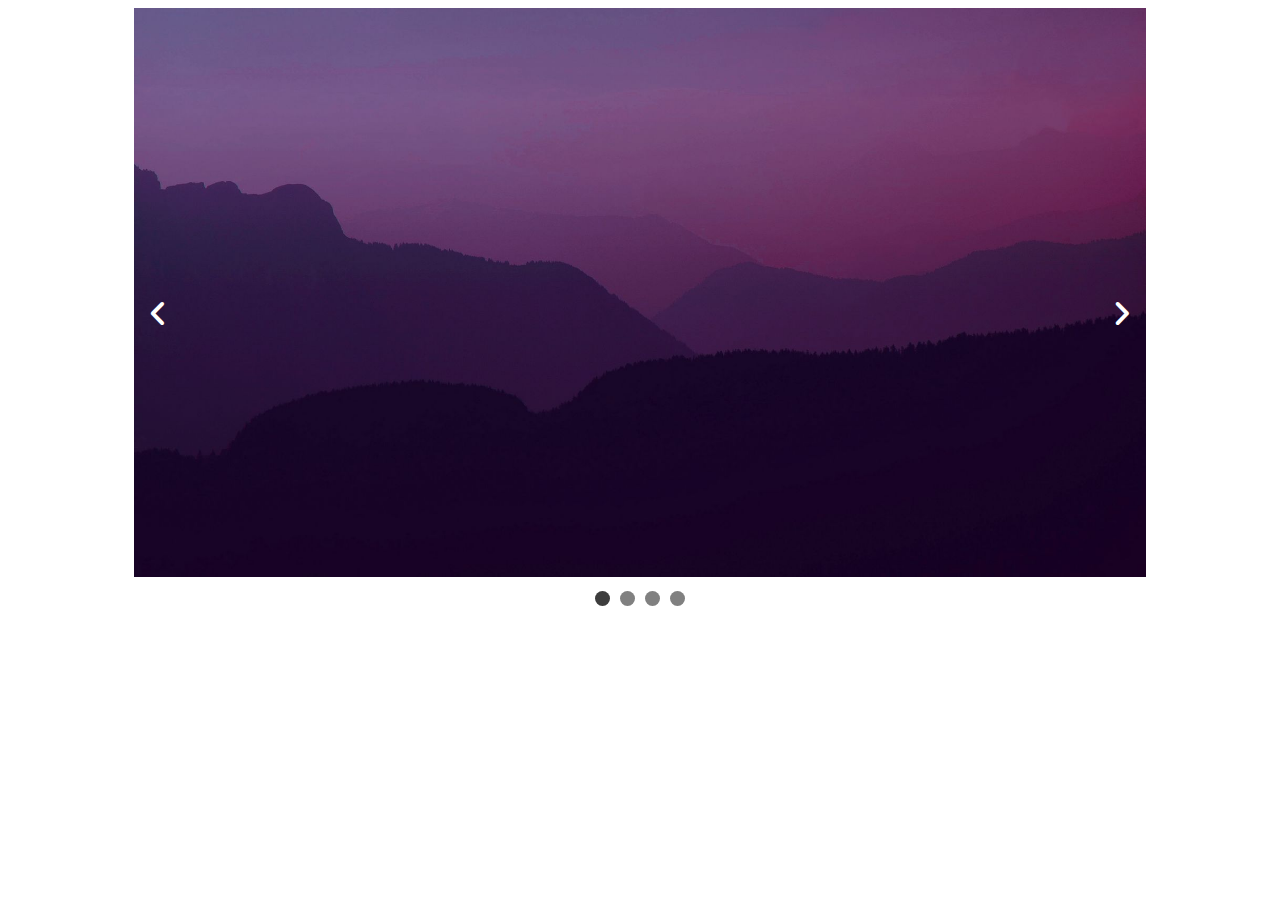
<file: Slider/index.html>
<!DOCTYPE html>
<html lang="en">
<head>
    <meta charset="UTF-8">
    <meta http-equiv="X-UA-Compatible" content="IE=edge">
    <meta name="viewport" content="width=device-width, initial-scale=1.0">
    <link rel="stylesheet" href="https://cdnjs.cloudflare.com/ajax/libs/font-awesome/6.2.0/css/all.min.css">
    <link rel="stylesheet" href="./style.css">
    <script defer src="./script.js"></script>
    <title>Slider</title>
</head>
<body>
    <div class="container">
    <div class="image fade">
        <img src="./image/1.jpg" alt="images" width="100%  ">
    </div>
    <div class="image fade">
        <img src="./image/2.jpg" alt="images" width="100%  ">
    </div>
    <div class="image fade">
        <img src="./image/3.jpg" alt="images" width="100%  ">
    </div>
    <div class="image fade">
        <img src="./image/4.jpg" alt="images" width="100%  ">
    </div>
    <i id="prev"  onclick= "show_image(-1)" class="fa-solid fa-angle-left"></i>
    <i id="next"  onclick= "show_image(1)" class="fa-solid fa-angle-right"></i>
        <div class="dots">
            <span onclick="dot_on(0)" class="dot"></span>
            <span onclick="dot_on(1)" class="dot"></span>
            <span onclick="dot_on(2)" class="dot"></span>
            <span onclick="dot_on(3)" class="dot"></span>
            </div>
    </div>
</body>
</html>
</file>
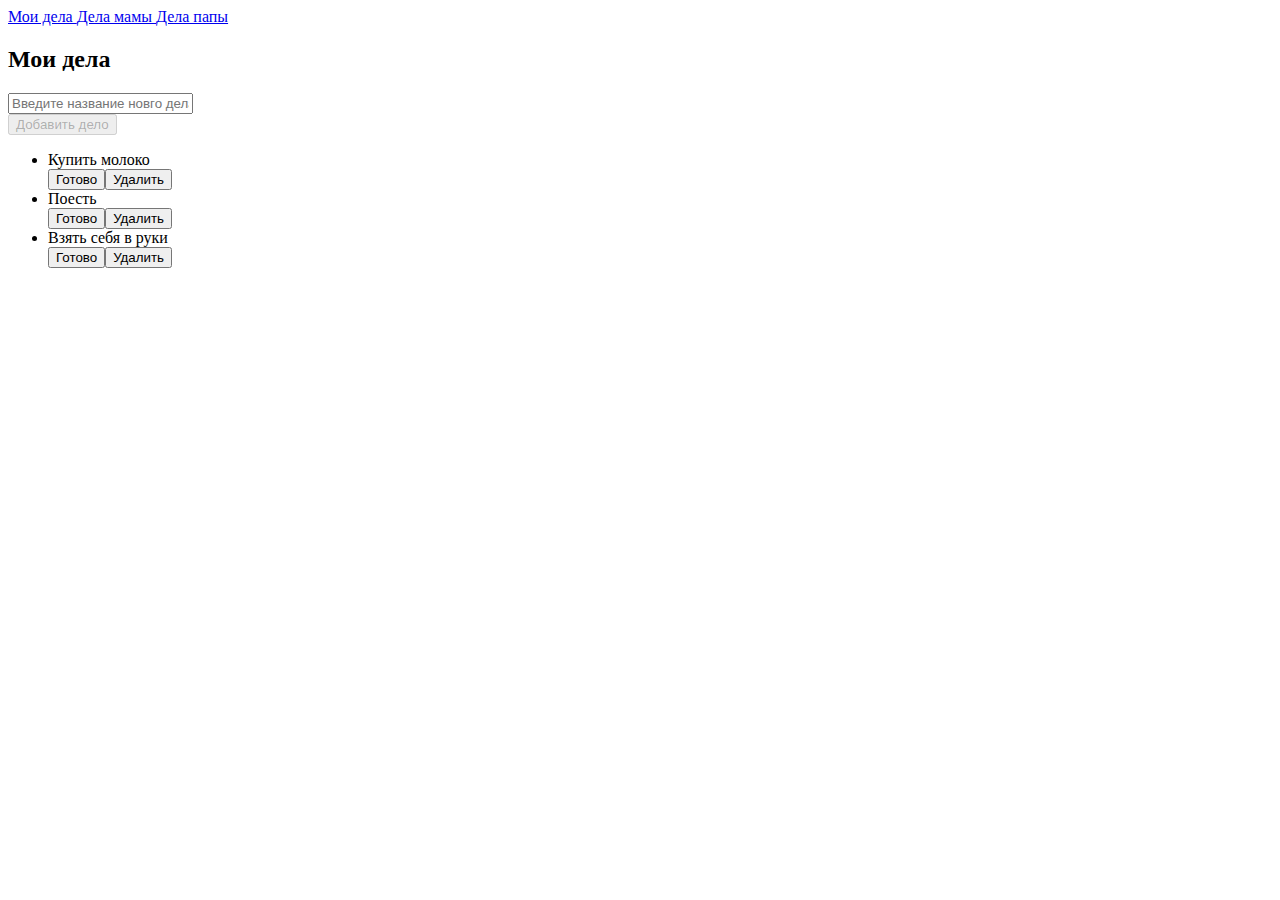
<file: TODO_list/index.html>
<!DOCTYPE html>
<html lang="ru">
<head>
    <meta charset="UTF-8">
    <meta name="viewport" content="width=device-width, initial-scale=1.0, shrinl-to-fit=no">
    <link rel="stylesheet"
    href="https://cdn.jsdelivr.net/npm/bootstrap@4.5.3/dist/css/bootstrap.min.css"
    integrity="sha384-TX8t27EcRE3e/ihU7zmQxVncDAy5uIKz4rEkgIXeMed4M0jlfIDPvg6uqKI2xXr2"
    crossorigin="anonymous">
    <script defer src="todo-app.js"></script>
     <script>
        document.addEventListener('DOMContentLoaded', function(){
            let arrDef = [{
                id: 1,
                name: 'Купить молоко',
                done: true
            },
            {
                id: 2,
                name: 'Поесть',
                done: true
            },
            {
                id: 3,
                name: 'Взять себя в руки',
                done: false
            }]
            createTodoApp(document.getElementById('todo-app'), 'Мои дела', 'my-list', arrDef);
        });
     </script>
    <title>TODO</title>
</head>
<body>
    <div class="container mb-5">
        <nav class="nav">
            <a href="./index.html" class="nav-link">
                Мои дела
            </a>
            <a href="./mom.html" class="nav-link">
                Дела мамы
            </a>
            <a href="./dad.html" class="nav-link">
                Дела папы
            </a>
        </nav>
    </div>
    <div id="todo-app" class="container"></div>
</body>
</html>
</file>
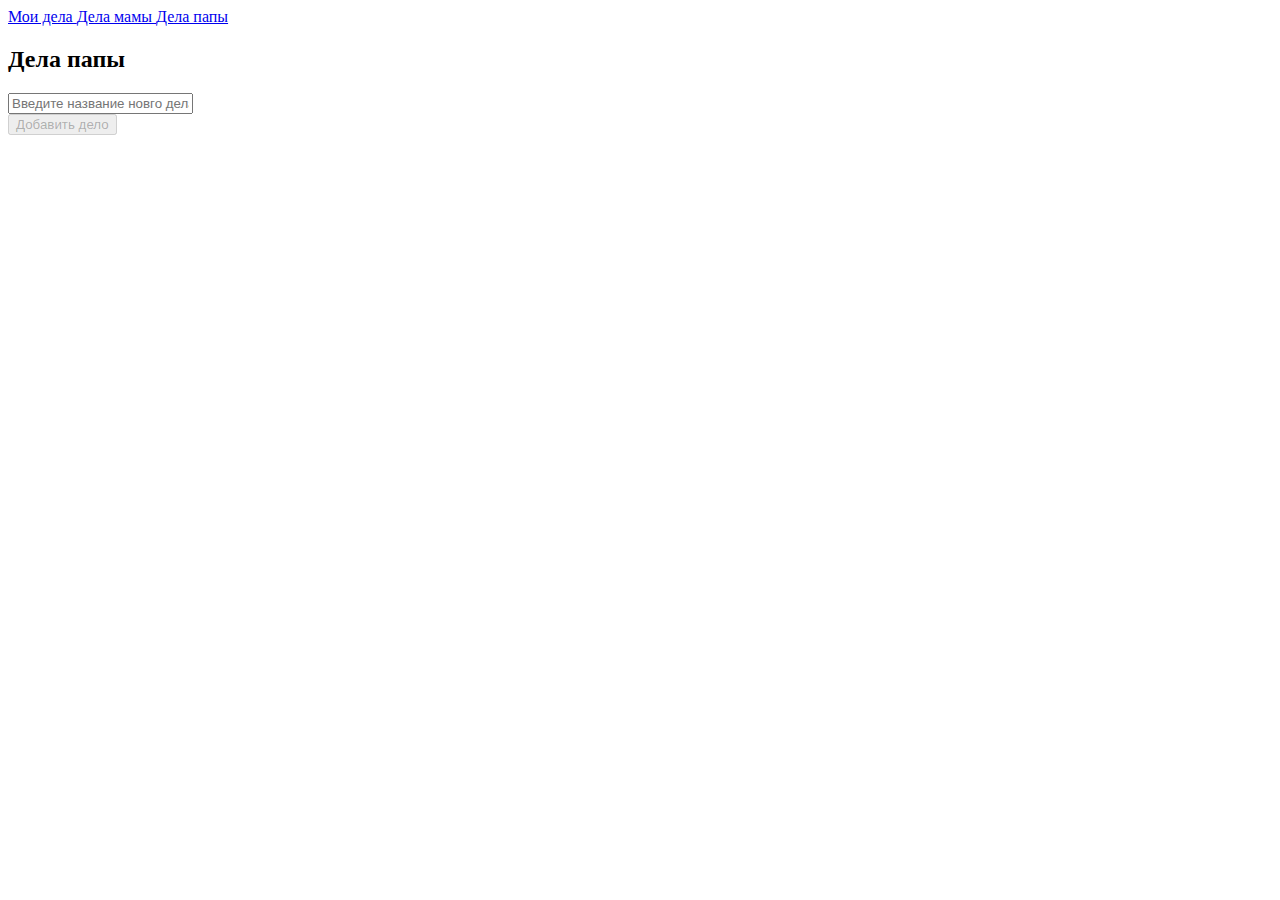
<file: TODO_list/dad.html>
<!DOCTYPE html>
<html lang="ru">
<head>
    <meta charset="UTF-8">
    <meta name="viewport" content="width=device-width, initial-scale=1.0, shrinl-to-fit=no">
    <link rel="stylesheet"
    href="https://cdn.jsdelivr.net/npm/bootstrap@4.5.3/dist/css/bootstrap.min.css"
    integrity="sha384-TX8t27EcRE3e/ihU7zmQxVncDAy5uIKz4rEkgIXeMed4M0jlfIDPvg6uqKI2xXr2"
    crossorigin="anonymous">
    <script defer src="./todo-app.js"></script>
     <script>
        document.addEventListener('DOMContentLoaded', function(){
            createTodoApp(document.getElementById('todo-app'), 'Дела папы','dad');
        });
     </script>
    <title>TODO</title>
</head>
<body>
    <div class="container mb-5">
        <nav class="nav">
            <a href="./index.html" class="nav-link">
                Мои дела
            </a>
            <a href="./mom.html" class="nav-link">
                Дела мамы
            </a>
            <a href="./dad.html" class="nav-link">
                Дела папы
            </a>
        </nav>
    </div>
    <div id="todo-app" class="container"></div>
</body>
</html>
</file>
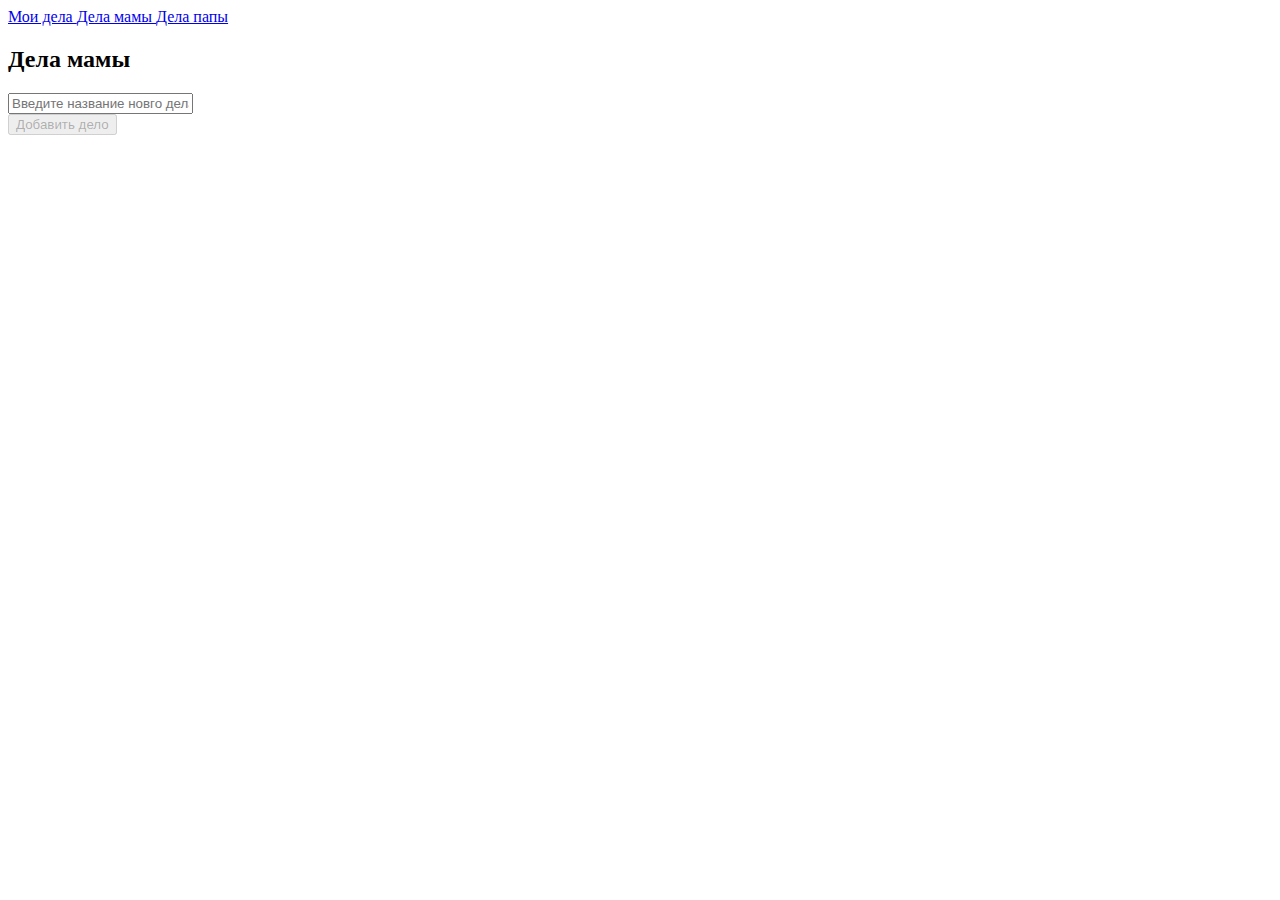
<file: TODO_list/mom.html>
<!DOCTYPE html>
<html lang="ru">
<head>
    <meta charset="UTF-8">
    <meta name="viewport" content="width=device-width, initial-scale=1.0, shrinl-to-fit=no">
    <link rel="stylesheet"
    href="https://cdn.jsdelivr.net/npm/bootstrap@4.5.3/dist/css/bootstrap.min.css"
    integrity="sha384-TX8t27EcRE3e/ihU7zmQxVncDAy5uIKz4rEkgIXeMed4M0jlfIDPvg6uqKI2xXr2"
    crossorigin="anonymous">
    <script defer src="todo-app.js"></script>
     <script>
         document.addEventListener('DOMContentLoaded', function(){
            createTodoApp(document.getElementById('todo-app'), 'Дела мамы', 'mom');
        });
     </script>
    <title>TODO</title>
</head>
<body>
    <div class="container mb-5">
        <nav class="nav">
            <a href="./index.html" class="nav-link">
                Мои дела
            </a>
            <a href="./mom.html" class="nav-link">
                Дела мамы
            </a>
            <a href="./dad.html" class="nav-link">
                Дела папы
            </a>
        </nav>
    </div>
    <div id="todo-app" class="container"></div>
</body>
</html>
</file>
<file: Calculator/style.css>
body{
    overflow: hidden;
    background-color: linear-gradient(#f4f4ed, white);
}

.container{
    display: flex;
    width: 95%;
    height: 100vh;
    margin: auto;
    justify-content: center;
    align-items: center;
}

.calculator{
    width: 370px;
    margin: auto;
    padding: 15px 15px 20px 20px;
    border: 1px solid black;
    border-radius: 2px;
    background-color: #f2f2f2;
    box-shadow: 0px 2px 4px 0px rgb(0, 0, 0.5);
}

#userInput{
    box-sizing: border-box;
    width: 100%;
    padding: 40px 5px;
    background-color: whitesmoke;
    text-align: right;
    direction: ltr;
    border: none;
}

.btn{
    width: 24%;
    height: 45px;
    border: none;
    outline: none;
    border-radius: 1px;
    margin-top: 3px;
    background-color: whitesmoke;
}

.btnEqual{
    width: 92.5%;
    height: 45px;
    border: none;
    outline: none;
    border-radius: 1px;
    margin-top: 3px;
    background-color: whitesmoke;
}

.btn:hover, .btnEqual:hover {
    background-color: rgb(128, 128, 128,0.1);
}

@media(max-width:480px){
    .btn{
        width: 23.4%;

    }
}

@media(max-width:320PX){
    .btn{
        width: 23%;
        
    }
}
</file>
<file: Couples/style.css>
html {
  box-sizing: border-box;
}

*,
*::before,
*::after {
  box-sizing: inherit;
}

a {
  color: inherit;
  text-decoration: none;
}

img {
  max-width: 100%;
}

body {
  font-family: Arial, Helvetica, sans-serif;
}

h1{

 
}

.container {
  margin: auto;
  padding: 40px 15px;
  align-items: center;
}

.game {
  display: flex;
  flex-wrap: wrap;
  width: 500px;
  margin-left: auto;
  margin-right: auto;
}

.game-content{
  display: flex;
  align-items: center;
  justify-content: center;
  margin-right: 20px;
  margin-bottom: 20px;
  border-radius: 10px;
  font-size: 30px;
  font-weight: bold;
  color: transparent;
  background-color: blue;
  cursor: pointer;
  user-select: none;
}

.game-content.open {
  color: white;
  background-color: red;
}

.game-content.success {
  color: white;
  background-color: green;
}

.update-btn {
  position: absolute;
  top: 620px;
  left: 600px;
  width: 200px;
  height: 100px;
  border-radius: 10px;
  border: 1px solid orange;
  background-color: orange;
  color: white;
  cursor: pointer;

}

#inputNumber {
  margin-bottom: 50px;
  margin-left: 500px;
}

.choice-btn {
  position: absolute;
  top: 115px;
  right: 700px;
  border: 1px solid rgb(0, 190, 25);
  border-radius: 10px;
  background-color: rgb(0, 190, 25);
  cursor: pointer;
}
</file>
<file: first_project/css/style.css>
html {
  box-sizing: border-box;
}

*,
*::before,
*::after {
  box-sizing: inherit;
}

a {
  color: inherit;
  text-decoration: none;
}

@font-face{
  font-family: "Muller";
  src: local("Muller-Regular"),
  url("../fonts/MullerRegular.woff2") format("woff2"),
  url("../fonts/MullerRegular.woff") format("woff");
  font-weight: 400;
  font-style: normal;
  font-display: swap;
}

@font-face{
  font-family: "Muller";
  src: local("Muller-Medium"),
  url("../fonts/MullerMedium.woff2") format("woff2"),
  url("../fonts/MullerMedium.woff") format("woff");
  font-weight: 500;
  font-style: normal;
  font-display: swap;
}

@font-face{
  font-family: "Muller";
  src: local("Muller-Bold"),
  url("../fonts/MullerBold.woff2") format("woff2"),
  url("../fonts/MullerBold.woff") format("woff");
  font-weight: 600;
  font-style: normal;
  font-display: swap;
}

@font-face{
  font-family: "Muller";
  src: local("Muller-Light"),
  url("../fonts/MullerLight.woff2") format("woff2"),
  url("../fonts/MullerLight.woff") format("woff");
  font-weight: 300;
  font-style: normal;
  font-display: swap;
}

p {
  margin: 0;
}

img {
	max-width: 100%;
}

body {
  min-width: 1200px;
  font-family: "Muller", "sans-serif";
  font-weight: 400;
  background-color:#E5E5E5;;
}

.list-reset {
  margin: 0;
  padding: 0;
  list-style: none;
}

.btn-reset {
  padding: 0;
  border: none;
  background-color: transparent;
  cursor: pointer;
}

.flex {
  display: flex;
}

.container{
  width: 1200px;
  padding: 0 15px;
  margin: 0 auto;
  margin-bottom: 70px;
}

h1 {
  visibility: hidden;
  height: 0;
  overflow: hidden;
  pointer-events: none;
}

.section-title{
  margin: 0;
  margin-bottom: 20px;
  margin-left: 40px;
  font-weight: 400;
  font-size: 40px;
  font-style: normal;
  line-height: 40px;
  color: #333333;
}

.flex {
  display: flex;
}

strong {
  font-weight: 700;
  font-style: normal;
  font-size: 20px;
  line-height: 20px;
}

:root {
  --color-default: #CC9933;
  --color-link: #E9C479;
  --color-active: #A47312;
}

/* header */

.header-container {
  align-items: center;
  margin: 30px 0;
}

.header-image {
  margin-right: 40px;
  width: 261px;
  height: 54px;
}


.header-office-link {
  margin-right: auto;
  font-weight: 500;
  font-style: normal;
  font-size: 20px;
  line-height: 20px;
  color: #666666;
  transition-property: color, border, padding;
  transition-duration: .3s;
  transition-timing-function: ease;
}

.header-office-link:focus {
  padding: 5px 5px;
  border: 1px solid #CC9933;
  color: #CC9933;
}
.header-office-link:hover {
  color: #CC9933;
}

.header-office-link:active {
  border: none;
  color: #A47312;
}


.user-link {
  padding-left: 25px;
  font-weight: 400;
  font-style: normal;
  font-size: 16px;
  line-height: 16px;
  color: #CC9933;
  background-image: url("../img/user-link.svg");
  background-size: 21px 12px;
  background-repeat: no-repeat;
  transition-property: background, padding, color;
  transition-duration: .3s;
  transition-timing-function: ease;
}

.user-link:focus {
  padding: 9px 5px;
  padding-left: 25px;
  border: 1px solid #CC9933;
  color: #CC9933;
  background-position: left center;
  background-position-y: 9px;
}

.user-link:hover {
  color: #E9C479;
  background-image: url("../img/user-hover.svg");
}

.user-link:active {
  border: none;
  color: #A47312;
  background-image: url("../img/user-link.svg");
}

.header-content {
  align-items: center;
  width: 1170px;
  height: 70px;
  border: 1px hidden #ffffff;
  border-radius: 15px;
  font-size: 16px;
  line-height: 16px;
  color: #666666;
  background-color: #ffffff;
}

.navigation {
  max-width: auto;
}

.header-list{
  margin-right: 56px;
  max-width: auto ;
}

.header-item {
  margin-right: 20px;
  margin-left: 20px;
  width: auto;
  font-weight: 400;
  font-style: normal;
  font-size: 16px;
  line-height: 16px;
}

.header-link {
  transition-duration: padding, border, color;
  transition-duration: .3s;
  transition-timing-function: ease;
}

.header-link:focus {
  padding: 5px 5px;
  border: 1px solid #CC9933;
  color: #CC9933;
}

.header-link:hover {
  color: #CC9933;
  border: none;
}

.header-link:active {
  color:  #A47312;
  border: none;
}

.user-list {
  padding-left: 57px;
  border-left: 1px solid #E1E1E1 ;
}

.user-item {
  width: auto;
}

.user-btn {
  margin-right: 25px;
  padding: 13px 20px;
  border: 1px solid #CC9933;
  border-radius: 15px;
  font-weight: 400;
  font-style: normal;
  font-size: 16px;
  line-height: 16px;
  color: #CC9933;
  transition-duration: background-color, color;
  transition-duration: .3s;
  transition-timing-function: ease;
}

.user-btn:focus {
  color: white;
  background-color: #CC9933;
}

.user-btn:hover {
  color: white;
  background-color: #CC9933;
}
.user-btn:active {
  color: white;
  background-color: #A47312;
}

.header-item, .user-item:not(:last-child) {
  margin-right: 25;
}

/* special-offer */

.special-offer-container {
  flex-wrap: wrap;
  margin-top: 15px;
}

.special-offer-container-small {
  flex-direction: column;
  margin-right: 23px;
  width: 573px;
}

.special-offer-content-maldives {
  position: relative;
  margin-bottom: 23px;
  width: 573px;
  height: 258px;
  border: 1px inset hidden;
  border-radius: 15px;
  font-weight: 700;
  font-style: normal;
  font-size: 40px;
  line-height: 40px;
  background-image: url("../img/maldives.png");
  background-size: cover;
  background-repeat: no-repeat;
  z-index: 1;
}

.special-offer-content-maldives::before {
  content: "";
  position: absolute;
  top: 0;
  right: 0;
  bottom: 0;
  left: 0;
  display: block;
  width: 100%;
  height: 100%;
  border: 1px hidden;
  border-radius: 15px;
  background: linear-gradient( to right, rgba(48, 52, 89, 0.84),rgba(53, 65, 83, 0));
  z-index: -1;
}

.special-offer-content-crete {
  position: relative;
  width: 573px;
  height: 258px;
  border: 1px inset hidden;
  border-radius: 15px;
  font-weight: 700;
  font-size: 40px;
  line-height: 40px;
  background-image: url("../img/Crete.png");
  background-size: cover;
  background-repeat: no-repeat;
  z-index: 1;
}

.special-offer-content-crete::before {
  content: "";
  position: absolute;
  top: 0;
  right: 0;
  bottom: 0;
  left: 0;
  display: block;
  width: 100%;
  height: 100%;
  border: 1px hidden;
  border-radius: 15px;
  background: linear-gradient( to right, rgba(48, 52, 89, 0.84),rgba(53, 65, 83, 0));
  z-index: -1;
}

.special-offer-content-large {
  width: 573px;
  height: 540px;
  border: 1px inset hidden;
  border-radius: 15px;
  font-weight: 700;
  font-size: 60px;
  line-height: 60px;
  background-image: url("../img/Luxe_rooms.png");
  background-size: cover;
  background-repeat: no-repeat;
}

.special-offer-title {
  margin-top: 40px;
  margin-bottom: 15px;
  margin-left: 40px;
  max-width: 300px;
  height: 80px;
  font-weight: 700;
  font-size: 40px;
  line-height: 40px;
  color: #FFFFFF;
}

.special-offer-descr {
  margin-left: 40px;
  margin-bottom: 47px;
  font-weight: 400;
  font-style: normal;
  font-size: 20px;
  line-height: 20px;
  color: #FFFFFF;
}

.special-offer-title-large {
  margin-top: 211px;
  margin-bottom: 15px;
  margin-left: 40px;
  max-width: 300px;
  height: 180px;
  font-weight: 700;
  font-size: 60px;
  line-height: 60px;
  color: #FFFFFF;
}

.special-offer-descr-large {
  margin-left: 40px;
  margin-bottom: 47px;
  font-weight: 400;
  font-style: normal;
  font-size: 20px;
  line-height: 20px;
  color: #FFFFFF;
}

.special-offer-link {
  margin-left: 40px;
  margin-bottom: 40px;
  padding-right: 15px;
  font-weight: 400;
  font-style: normal;
  font-size: 16px;
  line-height: 16px;
  color: #FFCC66;
  background-image: url("../img/arrow.svg");
  background-size: contain;
  background-repeat: no-repeat;
  background-position: right center;
  transition: padding .3s ease-in-out, color .3s ease;
}

.special-offer-link:hover {
  padding-right: 20px;
}

.special-offer-link:active {
  color: white;
}

/*about us */

.about-us-descr{
width: 888px;
height: 180px;
font-weight: 400;
font-style: normal;
font-size: 16px;
line-height: 32px;
color: #000000;
}

/* services */

.services-list {
  flex-wrap: wrap;
  justify-content: space-between;
}

.services-item {
  width: 575px;
  height: 330px;
  margin-bottom: 23px;
  border-radius: 15px;
}

.services-image-1 {
  width: 573px;
  height: 165px;
  background-image: url("../img/services-image-1.png");
  background-size: cover;
  background-repeat: no-repeat;
}

.services-image-2 {
  width: 573px;
  height: 165px;
  background-image: url("../img/services-image-4.png");
  background-size: cover;
  background-repeat: no-repeat;
}

.services-image-3 {
  width: 573px;
  height: 165px;
  background-image: url("../img/services-image-2.png");
  background-size: cover;
  background-repeat: no-repeat;
}

.services-image-4 {
  width: 573px;
  height: 165px;
  background-image: url("../img/services-image-3.png");
  background-size: cover;
  background-repeat: no-repeat;
}

.services-item-content {
  height: 165px;
  border-radius: 15px;
  background-color: #FFFFFF;
}

.services-link {
  display: inline-block;
  margin-top: 26px;
  margin-left: 40px;
  padding-right: 15px;
  font-weight: 500;
  font-style: normal;
  font-size: 20px;
  line-height: 40px;
  color: #CC9933;
  background-image: url("../img/arrow.svg");
  background-size: auto;
  background-position: right center;
  background-repeat: no-repeat;
  transition-property: padding, color, background-color;
  transition-duration: .3s;
  transition-timing-function: ease;
}

.services-link:focus {
  padding-right: 15px;
  color: #CC9933;
}

.services-link:hover {
  padding-right: 20px;
  color: #E9C479;
}

.services-link:active {
  color: #A47312 ;
  background-image: url("../img/arrow-active.svg");
}

.services-descr {
  margin-left: 40px;
  width: 405px;
  font-weight: 400;
  font-style: normal;
  font-size: 16px;
  line-height: 32px;
  color: #000000;
}


/* advantages */

.advantages-list {
  flex-wrap: wrap;
  width: 1200px;
}

.advantages-item {
  margin-right: 23px;
  margin-bottom: 23px;
  width: 275px;
  height: 275px;
  border: 1px hidden;
  border-radius: 15px;
  background-color: #FFFFFF;
}

.advantages-item:nth-child(4n) {
  margin-right: 0;
}

.advantages-image-1{  margin-top: 40px;
  margin-left: 45px;
  width: 64px;
  margin-bottom: 8px;
  height: 66px;
  background-image: url("../img/bathtub.svg");
}

.advantages-image-2 {
  margin-top: 40px;
  margin-left: 45px;
  margin-bottom: 8px;
  width: 64px;
  height: 66px;
  background-image: url("../img/hanger.svg")
}

.advantages-image-3 {
  margin-top: 40px;
  margin-left: 45px;
  margin-bottom: 8px;
  width: 64px;
  height: 66px;
  background-image: url("../img/heating.svg")
}

.advantages-image-4 {
  margin-top: 40px;
  margin-left: 45px;
  margin-bottom: 8px;
  width: 64px;
  height: 66px;
  background-image: url("../img/hotel-key.svg")
}

.advantages-image-5 {
  margin-top: 40px;
  margin-left: 45px;
  margin-bottom: 8px;
  width: 64px;
  height: 66px;
  background-image: url("../img/parking.svg")
}

.advantages-image-6 {
  margin-top: 40px;
  margin-left: 45px;
  margin-bottom: 8px;
  width: 64px;
  height: 66px;
  background-image: url("../img/reception.svg")
}

.advantages-image-7 {
  margin-top: 40px;
  margin-left: 45px;
  margin-bottom: 8px;
  width: 64px;
  height: 66px;
  background-image: url("../img/security-box.svg")
}

.advantages-image-8 {
  margin-top: 40px;
  margin-left: 45px;
  margin-bottom: 8px;
  width: 64px;
  height: 66px;
  background-image: url("../img/swimming-pool.svg")
}

.advantages-descr {
  margin-left: 45px;
  margin-bottom: 41px;
  width: 188px;
  height: 118px;
  font-weight: 400;
  font-style: normal;
  font-size: 16px;
  line-height: 32px;
  color: #000000;
}

/* placement */

.placement-list {
  flex-wrap: wrap;
  justify-content: space-between;
}

.placement-item, .placement-item-large {
  align-items: center;
  width: 370px;
  height: 440px;
  margin-bottom: 23px;
  border-radius: 15px;
  background-color: #FFFFFF;
}

.placement-item-content {
  padding: 0 45px;
  padding-top: 35px;
  padding-bottom: 41px;
}

.placement-descr {
  margin-right: 45px;
  width: 144px;
  height: 20px;
  font-weight: 400;
  font-style: normal;
  font-size:  16px;
  line-height: 16px;
}

.placement-raiting-image {
  width: 20px;
  height: 19px;
  padding-right: 6px;

}

.section-descr {
  margin-top: 16px;
  font-weight: 400;
  font-style: normal;
  font-size: 16px;
  line-height: 16px;
}

.descr {
  margin-top: 16px;
  font-weight: 400;
  font-style: normal;
  font-size: 16px;
  line-height: 16px;
  color: #999999;
}

.placement-btn {
  margin-top: 20px;
  padding: 13px 20px;
  border: 1px solid #CC9933;
  border-radius: 15px;
  color: #CC9933;
  transition-duration: color,  background-color;
  transition-duration: .3s;
  transition-timing-function: ease;
}

.placement-btn:focus {
  color: white;
  background-color: #CC9933;
}

.placement-btn:hover {
  color: white;
  background-color: #CC9933;
}

.placement-btn:active {
  color: white;
  background-color: #A47312;
}

.placement-item-large {
  position: relative;
  padding-top: 373px;
  padding-left: 54px;
  width: 370px;
  height: 440px;
  background-image: url("../img/placement-image-large.png");
  background-repeat: no-repeat;
  background-size: cover;
}


.placement-link{
  display: inline-block;
  padding-right: 15px;
  font-weight: 500px;
  font-style: normal;
  font-size: 20px;
  line-height: 40px;
  background-image: url("../img/white-arrow.svg");
  background-repeat: no-repeat;
  background-position: right center;
  color: #FFFFFF;
}

.placement-link::before {
  content: '';
  display: block;
  position: absolute;
  top: 0;
  right: 0;
  bottom: 0;
  left: 0;
  width: 100%;
  height: 100%;
}
/* want a tour*/

.want-a-tour-content{
  padding-top: 38px;
  width: 1170px;
  height: 274px;
  border: 1px hidden;
  border-radius: 15px;
  background-color: #E9E9E9;
}

.want-a-tour-form {
  width: 1080px;
  height: 106px;
  margin: 0 45px;
  margin-top: 19px;
  margin-bottom: 71px;
  border: 1px hidden;
  border-radius: 15px;
  background-color: white;
}

.want-a-tour-list {
  align-items: center;
  margin: 31px 28px;
}

.want-a-tour-item {
  display: flex;
  flex-direction: column;
  align-items: left;
  margin-left: 20px;
  padding-right: 20px;
  border-right:  1px solid #E1E1E1;
}


.want-a-tour-city {
  padding-right: 26px;
  border: hidden;
  font-weight: 400px;
  font-style: normal;
  font-size: 16px;
  line-height: 16px;
}

.want-a-tour-country {
  padding-right: 26px;
  border:hidden;
  font-weight: 400px;
  font-style: normal;
  font-size: 16px;
  line-height: 16px;
}

label {
  margin-bottom: 15px;
  font-weight: 400;
  font-style: normal;
  font-size: 12px;
  line-height: 12px;
}

input {
  border: hidden;
}


.input-date {
  font-weight: 400px;
  font-style: normal;
  font-size: 16px;
  line-height: 16px;
}

.input-day {
  width: 121px;
  border-bottom: 1px solid #E1E1E1;
  font-weight: 400px;
  font-style: normal;
  font-size: 16px;
  line-height: 16px;
}

.input-tourist {
  width: 121px;
  border-bottom: 1px solid #E1E1E1;
  font-weight: 400px;
  font-style: normal;
  font-size: 16px;
  line-height: 16px;
}


.want-a-tour-item:first-child{
  margin-left: 0;
}

.want-a-tour-item:last-child {
  padding-right: 0;
  border-right:  hidden
}
.want-a-tour-btn {
  margin-right: 0;
  width: 108px;
  height: 42px;
  padding: 13px 30px;
  border: 1px solid #CC9933;
  border-radius: 15px;
  color: #CC9933;
  transition-duration: background-color, color;
  transition-duration: .3s;
  transition-timing-function: ease;
}

.want-a-tour-btn:focus {
  color: white;
  background-color: #CC9933;
}

.want-a-tour-btn:hover {
  color: white;
  background-color: #CC9933;
}

.want-a-tour-btn:active {
  color: white;
  background-color: #A47312;
}


/* contacts*/

.contacts-address {
  width: 1168px;
  height: 618px;
  border-radius: 15px;
  background-color: #FFFFFF;
}

.contacts-addres-content {
  background-image: url("../img/image.png");
  background-size: 653px 528px;
  background-repeat: no-repeat;
  background-position-x:  471px;
  background-position-y: 44px;
}

.contacts-address-left {
  margin: 45px 46px;
  margin-right: 50px;
  height: 528px;
}

.contacts-list {
  flex-direction: column;
  height: 528px;
}


.contacts-item {
  display: flex;
  margin-bottom: 25px;
  padding-bottom: 23px;
  border-bottom: 1px solid #E1E1E1;
}


.contacts-content {
  display: flex;
  align-items: left;
  flex-direction: column;
  max-width: 223px;
}

.contacts-text {
  margin-left: 83px;
  width: 229px;
  font-weight: 400;
  font-style: normal;
  font-size: 16px;
  line-height: 24px;
}

.contacts-tel {
  margin-left: 47px;
  font-weight: 400;
  font-style: normal;
  font-size: 16px;
  line-height: 24px;
  color: #CC9933;
  transition-property: padding, border, color;
  transition-duration: .3s;
  transition-timing-function: ease;
}

.contacts-tel:focus {
  padding: 5px 5px;
  border: 1px solid #CC9933;
  color: #CC9933;
}

.contacts-tel:hover {
  color: #E9C479;
}

.contacts-tel:active {
  border: none;
  color: #A47312;
}

.contacts-email {
  margin-left: 84px;
  font-weight: 400;
  font-style: normal;
  font-size: 16px;
  line-height: 24px;
  color: #CC9933;
  transition-property: padding, color;
  transition-duration: .3s;
  transition-timing-function: ease;
}

.contacts-email:focus {
  padding: 5px 5px;
  border: 1px solid #CC9933;
  color: #CC9933;
}

.contacts-email:hover {
  color: #E9C479;
}

.contacts-email:active {
  border: none;
  color: #A47312;
}

.contacts-descr {
  margin-left: 84px;
  width: 230px;
  font-weight: 400;
  font-style: normal;
  font-size: 16px;
  line-height: 24px;
  color: #999999;
}

.contacts-time {
  margin-left: 74px;
  width: 214px;
  font-weight: 400;
  font-style: normal;
  font-size: 16px;
  line-height: 24px;
}

.contacts-item:last-child {
  border-bottom: hidden;
  margin-top: 20px;
  margin-bottom: 0;
  padding-bottom: 0;
}

.contacts-btn {
  padding: 27px 29px;
  border: 1px solid #CC9933;
  border-radius: 10px;
  font-weight: 700;
  font-style: normal;
  font-size: 16px;
  line-height: 16px;
  color: #CC9933;
  transition-property: color, background-color;
  transition-duration: .3s;
  transition-timing-function: ease;
}

.contacts-btn:focus {
  color: white;
  background-color: #CC9933;
}

.contacts-btn:hover {
  color: white;
  background-color: #CC9933;
}

.contacts-btn:active {
  color: white;
  background-color: #A47312;
}

/*footer*/

.footer-content {
  align-items: top;
  padding-top: 51px;
  width: 1168px;
  height: 341px;
  border-radius: 15px;
  background-color: #333333;
  background-image: url("../img/lagoonaFooter.svg");
  background-repeat: no-repeat;
  background-size: 254px 254px;
  background-position-x: 737px;
  background-position-y: 113px;
}

.footer-left {
  align-items: left;
  margin-left: 52px;
  margin-bottom: 46px;
  max-width: 320px;
  min-height: 200px;
}

.footer-center {
  max-width: 588px;
  margin-left: 102px;
}

.footer-descr {
  margin-bottom: 30px;
  font-weight: 400;
  font-style: normal;
  font-size: 16px;
  line-height: 30px;
  color: #FFFFFF;
}

.footer-link {
  margin-bottom: 46px;
  font-weight: 400;
  font-style: normal;
  font-size: 16px;
  line-height: 24px;
  color: #CC9933;
  transition-property: border, padding, color;
  transition-duration: .3s;
  transition-timing-function: ease;
}

.footer-link:focus {
  padding: 5px 5px;
  border: 1px solid #CC9933;
  color: #CC9933;
}

.footer-link:hover {
  color: #E9C479;
}

.footer-link:active {
  border: none;
  color: #A47312;
}

.footer-addres {
  margin-top: 6px;
  margin-bottom: 14px;
  font-weight: 400;
  font-style: normal;
  font-size: 16px;
  line-height: 16px;
  color: #FFFFFF;
}

.footer-tel-content {
  margin-top: 14px  ;
  max-width: 165px;
}

.footer-tel {
  font-weight: 400;
  font-style: normal;
  font-size: 16px;
  line-height: 24px;
  color: #CC9933;
  transition-property: padding, border, color;
  transition-duration: .3s;
  transition-timing-function: ease;
}

.footer-tel:focus {
  padding: 5px 5px;
  border: 1px solid #CC9933;
  color: #CC9933;
}

.footer-tel:hover {
  color: #E9C479;
}

.footer-tel:active {
  border: none;
  color: #A47312;
}

.footer-email-content{
  margin-top: 15px;
  max-width: 128px;
}

.footer-email {
  font-weight: 400;
  font-style: normal;
  font-size: 16px;
  line-height: 24px;
  color: #CC9933;
  transition-property: border, padding, color;
  transition-duration: .3s;
  transition-timing-function: ease;
}

.footer-email:focus {
  padding: 5px 5px;
  border: 1px solid #CC9933;
  color: #CC9933;
}

.footer-email:hover {
  color: #E9C479;
}

.footer-email:active {
  border: none;
  color: #A47312;
}

.footer-list-social {
  flex-direction: column;
  justify-content: space-between;
  margin-left: 260px;
  width: 25px;
  max-height: 205px;
}

.footer-item-social:focus .footer-item-logo path {
  fill: #CC9933;
  transition: fill .3s ease;
}

.footer-item-social:hover .footer-item-logo path {
  fill: #CC9933;
  transition: fill .3s ease;
}
.footer-item-social:active .footer-item-logo path {
  fill: #A47312;
  transition: fill .3s ease;
}
</file>
<file: Slider/style.css>
.container{
    position: relative;
    display: flex;
    align-items: center;
    flex-direction: column;
    margin: auto;
    justify-content: center;
    width: 80%;
}

#prev{
    position: absolute;
    left: 5px;
    padding: 10px;
    border-radius: 10px;
    color: white;
    cursor: pointer;
    font-weight: bold;
    font-size: 30px;
    transition: 0.2s ease;
    user-select: none;

}

#next{
    position: absolute;
    right: 5px;
    padding: 10px;
    border-radius: 10px;
    color: white;
    cursor: pointer;
    font-weight: bold;
    font-size: 30px;
    transition: 0.4s ease;
    user-select: none;
}

#next:hover, #prev:hover {
    border: 1px solid white;
    color: black;
    background-color: white;
}

.dots{
    margin: 10px;
    text-align: center;
}

.dot{
    display: inline-block;
    height: 15px;
    width: 15px;
    margin: 0 3px;
    border-radius: 50px;
    background-color: gray;
    transition: background-color 0.5s ease;
    
}

.active{
    background-color: rgb(61, 61, 61);
}

.fade {
    animation: fade 1.5s;
}

@keyframes fade{
    from{opacity: .4;}
    to{opacity: 1;}
}
</file>
